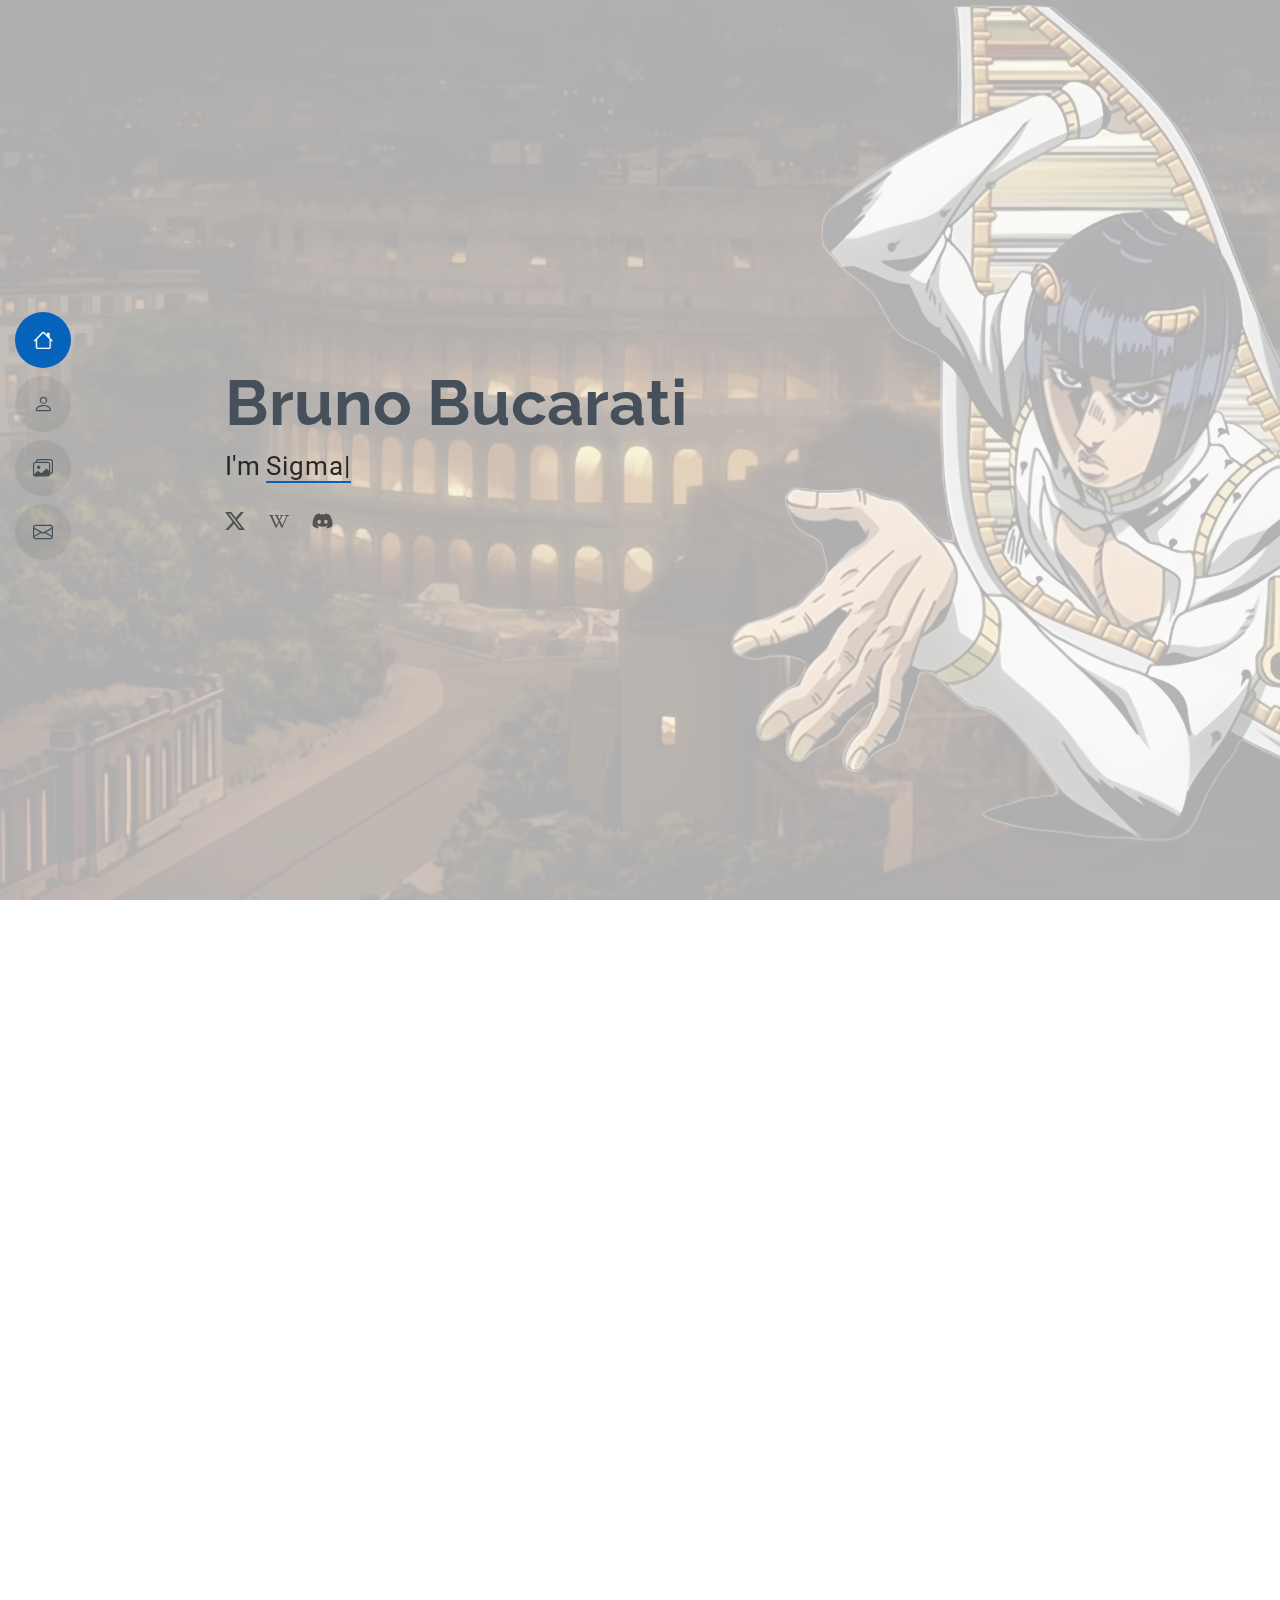
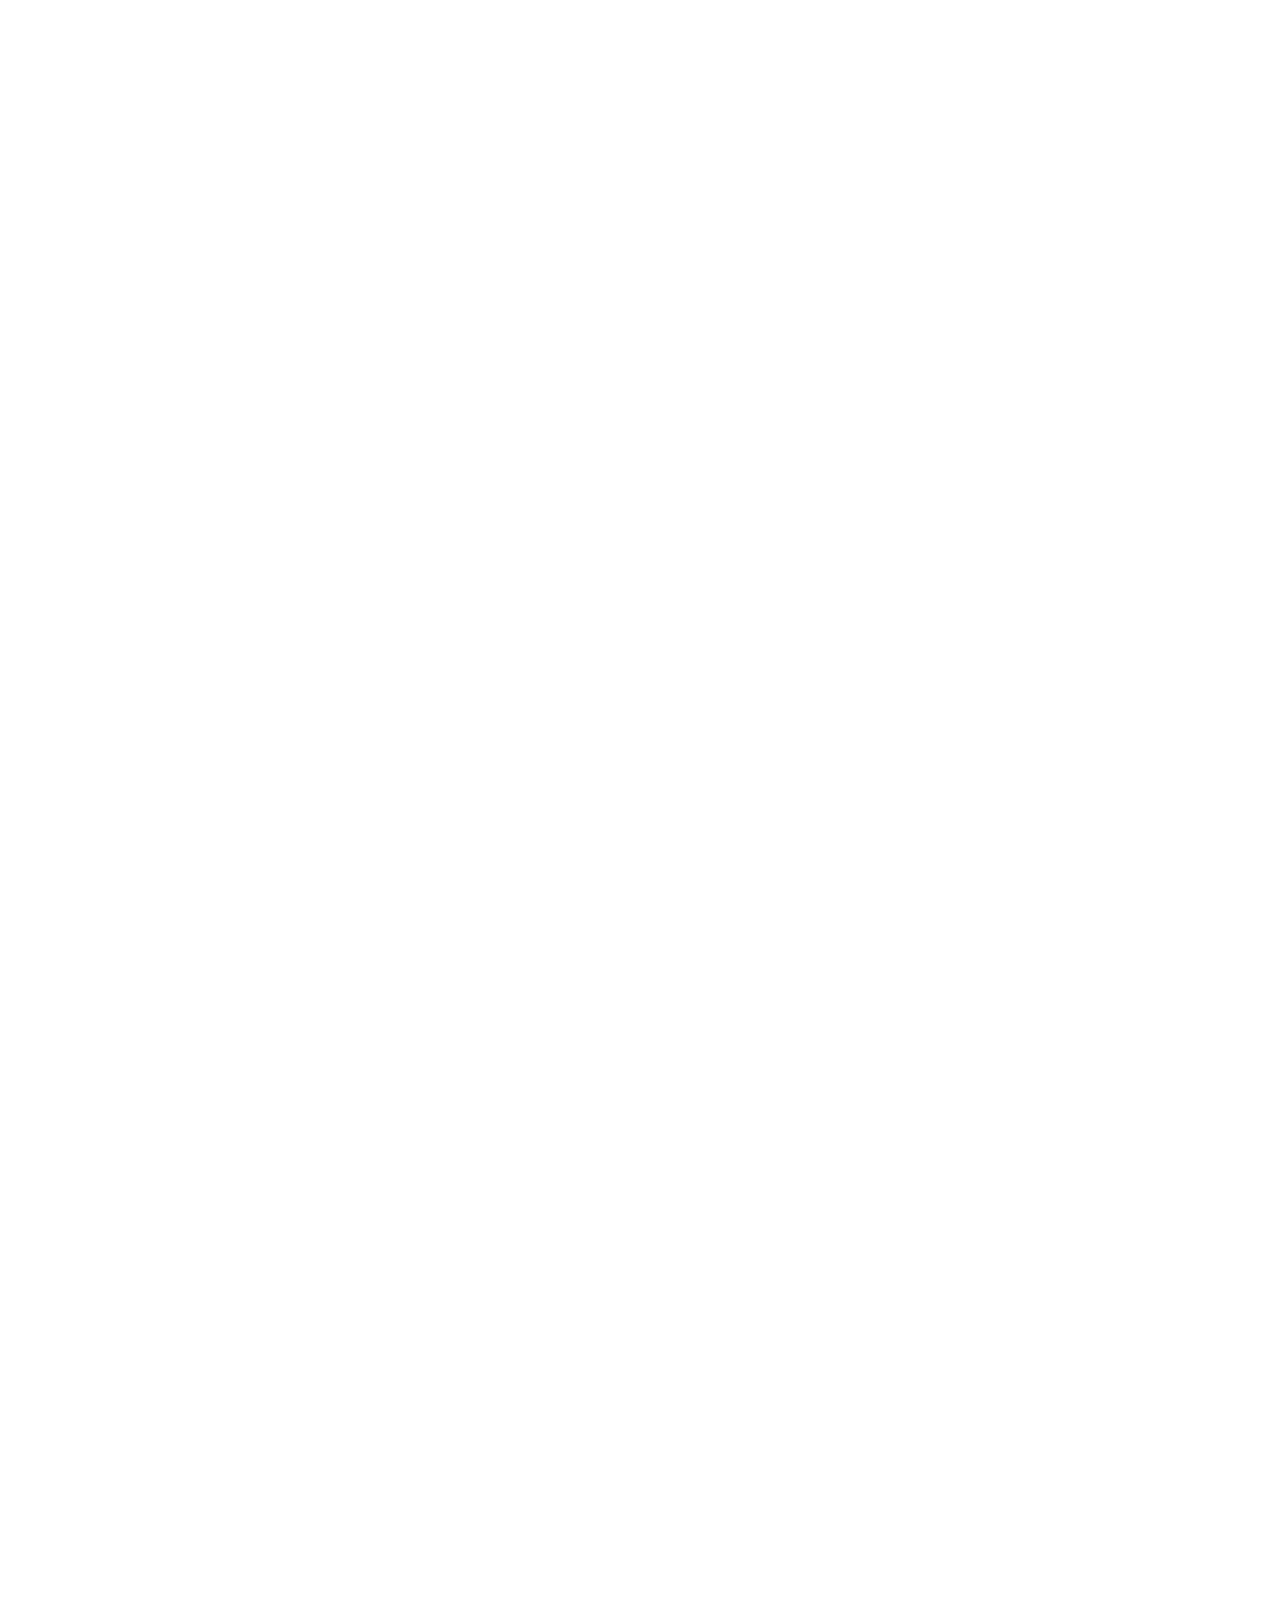
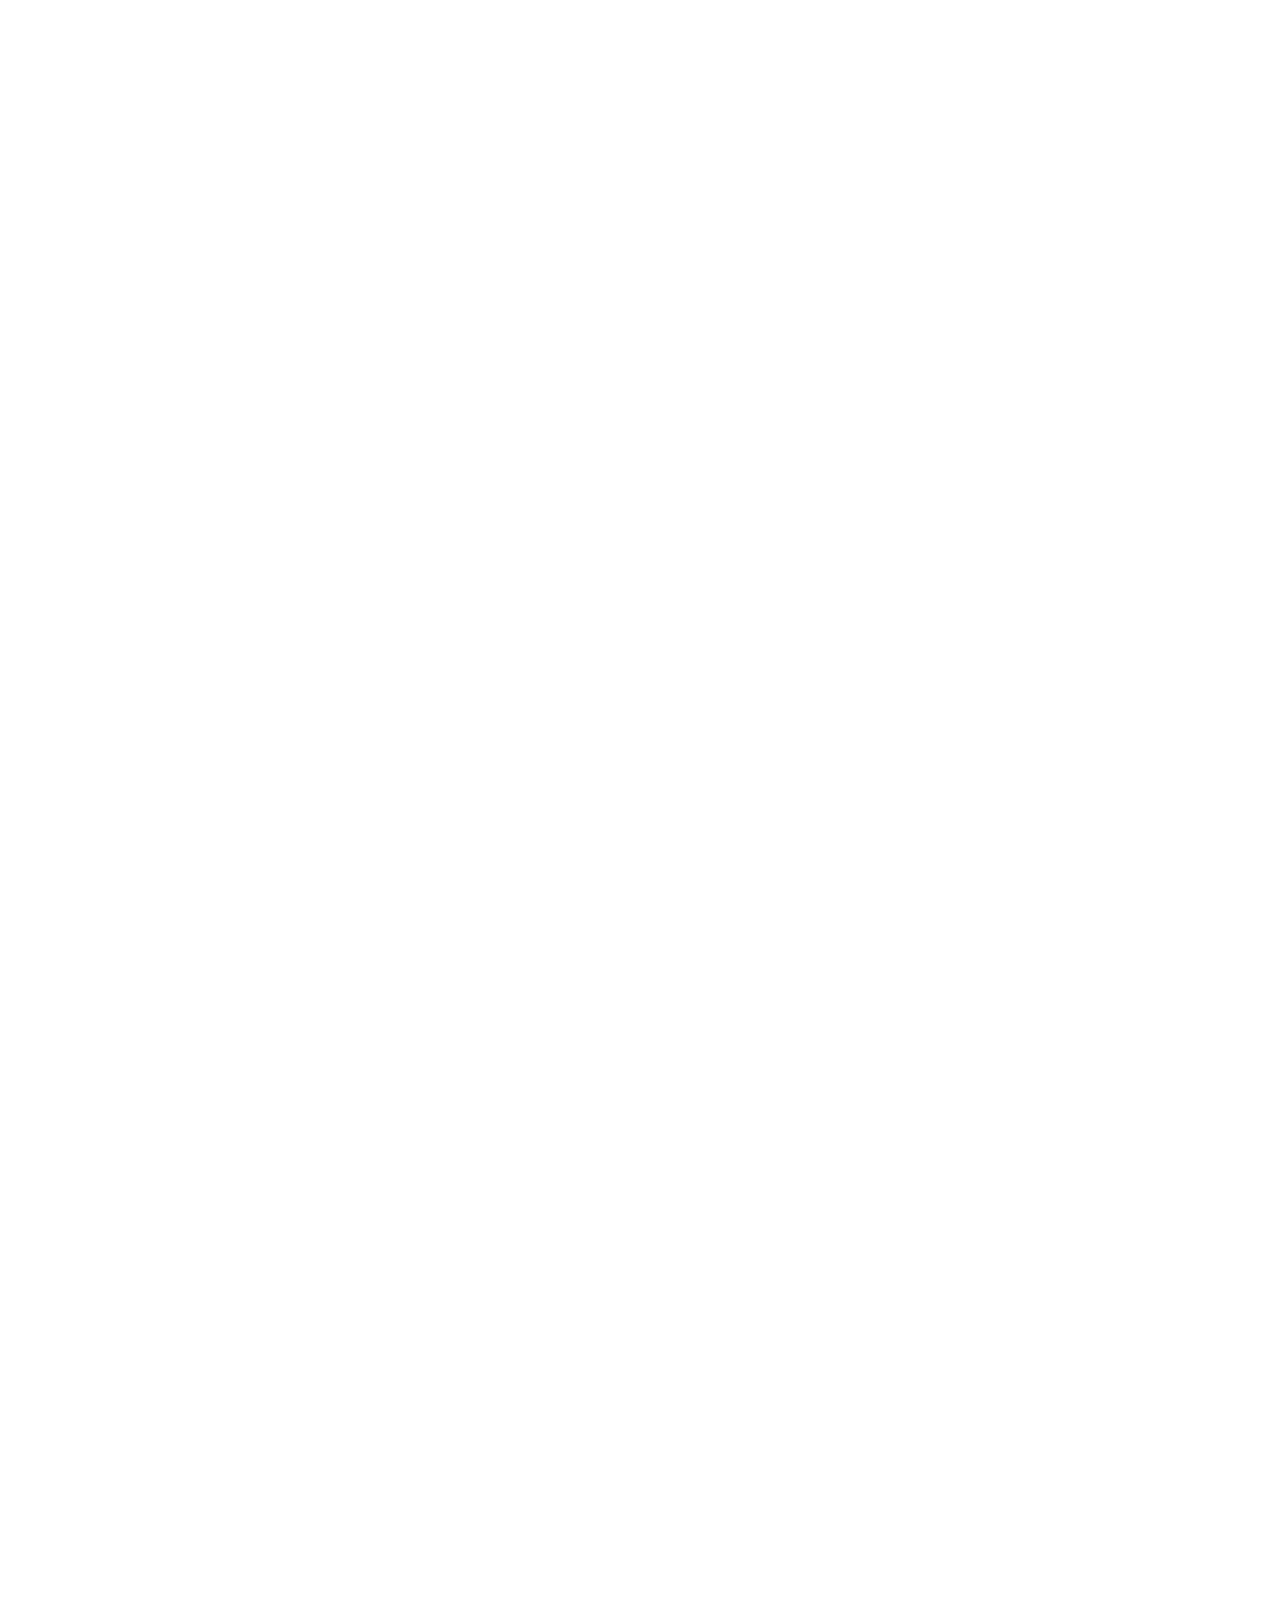
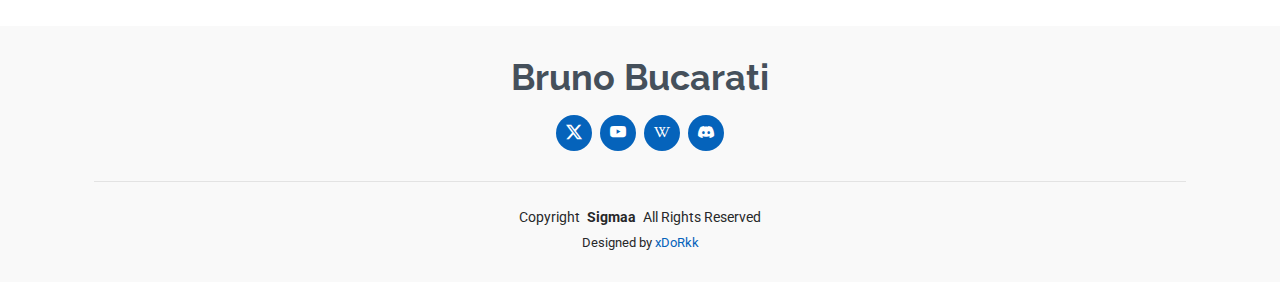
<file: index.html>
<!DOCTYPE html>
<html lang="en">

<head>
  <meta charset="utf-8">
  <meta content="width=device-width, initial-scale=1.0" name="viewport">
  <title>Index - MyResume Bootstrap Template</title>
  <meta content="" name="description">
  <meta content="" name="keywords">

  <!-- Favicons -->
  <link href="assets/img/favicon.png" rel="icon">
  <link href="assets/img/apple-touch-icon.png" rel="apple-touch-icon">

  <!-- Fonts -->
  <link href="https://fonts.googleapis.com" rel="preconnect">
  <link href="https://fonts.gstatic.com" rel="preconnect" crossorigin>
  <link href="https://fonts.googleapis.com/css2?family=Roboto:ital,wght@0,100;0,300;0,400;0,500;0,700;0,900;1,100;1,300;1,400;1,500;1,700;1,900&family=Poppins:ital,wght@0,100;0,200;0,300;0,400;0,500;0,600;0,700;0,800;0,900;1,100;1,200;1,300;1,400;1,500;1,600;1,700;1,800;1,900&family=Raleway:ital,wght@0,100;0,200;0,300;0,400;0,500;0,600;0,700;0,800;0,900;1,100;1,200;1,300;1,400;1,500;1,600;1,700;1,800;1,900&display=swap" rel="stylesheet">

  <!-- Vendor CSS Files -->
  <link href="assets/vendor/bootstrap/css/bootstrap.min.css" rel="stylesheet">
  <link href="assets/vendor/bootstrap-icons/bootstrap-icons.css" rel="stylesheet">
  <link href="assets/vendor/aos/aos.css" rel="stylesheet">
  <link href="assets/vendor/glightbox/css/glightbox.min.css" rel="stylesheet">
  <link href="assets/vendor/swiper/swiper-bundle.min.css" rel="stylesheet">

  <!-- Main CSS File -->
  <link href="assets/css/main.css" rel="stylesheet">

  <!-- =======================================================
  * Template Name: MyResume
  * Template URL: https://bootstrapmade.com/free-html-bootstrap-template-my-resume/
  * Updated: Jun 29 2024 with Bootstrap v5.3.3
  * Author: BootstrapMade.com
  * License: https://bootstrapmade.com/license/
  ======================================================== -->
</head>

<body class="index-page">

  <header id="header" class="header d-flex flex-column justify-content-center">

    <i class="header-toggle d-xl-none bi bi-list"></i>

    <nav id="navmenu" class="navmenu">
      <ul>
        <li><a href="#hero" class="active"><i class="bi bi-house navicon"></i><span>Home</span></a></li>
        <li><a href="#about"><i class="bi bi-person navicon"></i><span>About</span></a></li>
        <li><a href="#portfolio"><i class="bi bi-images navicon"></i><span>Portfolio</span></a></li>
        <li><a href="#contact"><i class="bi bi-envelope navicon"></i><span>Contact</span></a></li>
      </ul>
    </nav>

  </header>

  <main class="main">

    <!-- Hero Section -->
    <section id="hero" class="hero section light-background">

      <img src="assets/img/quality_restoration_20241013101352631.jpg" alt="">

      <div class="container" data-aos="zoom-out">
        <div class="row justify-content-center">
          <div class="col-lg-9">
            <h2>Bruno Bucarati</h2>
            <p>I'm <span class="typed" data-typed-items="Sigma, Cool, Stikyy Finggaaa!!!!">Sigma </span><span class="typed-cursor typed-cursor--blink" aria-hidden="true"></span></p>
            <div class="social-links">
              <a href="https://x.com/jojo_games"><i class="bi bi-twitter-x"></i></a>
              <a href="https://jojowiki.com/Bruno_Bucciarati"><i class="bi bi-wikipedia"></i></a>
              <a href="https://discord.gg/jjba"><i class="bi bi-discord"></i></a>
            </div>
          </div>
        </div>
      </div>

    </section><!-- /Hero Section -->

    <!-- About Section -->
    <section id="about" class="about section">

      <!-- Section Title -->
      <div class="container section-title" data-aos="fade-up">
        <h2>About Bruno Bucarati</h2>
        <p>Bruno Bucciarati (ブローノ・ブチャラティ, Burōno Bucharati) is a primary ally featured in the fifth part of the JoJo's Bizarre Adventure series, Vento Aureo.

          Bucciarati is a Mafioso and the leader of his own squad within the powerful Neapolitan gang, Passione. Sent out to find Leaky-Eye Luca's killer and debuting as Giorno Giovanna's opponent, Bucciarati becomes the first to lend meaningful support to Giorno in his ascension in Passione's ranks.
          
          Bucciarati is also a Stand user who wields the zipper-creating Sticky Fingers in battle.
          </p>
      </div><!-- End Section Title -->

      <div class="container" data-aos="fade-up" data-aos-delay="100">

        <div class="row gy-4 justify-content-center">
          <div class="col-lg-4">
            <img src="assets/img/400px-Bruno_Bucciarati_Infobox_Manga.png" class="img-fluid" alt="">
          </div>
          <div class="col-lg-8 content">
            <h2>Stand User &amp; Leader form Buciarati Gang.</h2>
            <p class="fst-italic py-3">
             More About Bruno Bucarati
            </p>
            <div class="row">
              <div class="col-lg-6">
                <ul>
                  <li><i class="bi bi-chevron-right"></i> <strong>Birthday:</strong> <span>September 27</span></li>
                  <li><i class="bi bi-chevron-right"></i> <strong>City:</strong> <span>Italian</span></li>
                  <li><i class="bi bi-chevron-right"></i> <strong>Height:</strong> <span>185 cm (6 ft 1 in) (Anime)</span></li>
                </ul>
              </div>
              <div class="col-lg-6">
                <ul>
                  <li><i class="bi bi-chevron-right"></i> <strong>Age:</strong> <span>20</span></li>
                  <li><i class="bi bi-chevron-right"></i> <strong>Zodiac Sign:</strong> <span>Libra</span></li>
                  <li><i class="bi bi-chevron-right"></i> <strong>Anime Debut:</strong> <span>GW(Gold Wind) Eps 1</span></li>
                </ul>
              </div>
            </div>
            <p class="py-3">
              Bucciarati is a man of above-average height with a slim build. He has black chin-length hair with straight-cut bangs covering his forehead. His hair is adorned with a braid going along the top of his head and a hair clip surmounted on each side of his bangs.

His attire is composed of an all-white two-piece suit with a print resembling a royal ermine fur finish. It has a large chest window flanked by two zippers, along with more zippers on the shoulders, collar and a few other places, which allude to Bucciarati's Stand, Sticky Fingers. Underneath the jacket is an intricate lace top, which is seemingly portrayed as a tattoo in the TV anime.

His appearance seems to have stayed consistent since childhood with no particular differences outside his height and clothing.
This content comes from JoJo's Bizarre Encyclopedia (https://jojowiki.com), and must be attributed to its authors if you are using it on another wiki or web page, as specified in the license.
            </p>
          </div>
        </div>

      </div>

    </section><!-- /About Section -->

    <!-- Stats Section -->
    <section id="stats" class="stats section">

      <div class="container" data-aos="fade-up" data-aos-delay="100">

        <div class="row gy-4">

          <div class="col-lg-3 col-md-6 d-flex flex-column align-items-center">
            <i class="bi bi-emoji-dizzy"></i>
            <div class="stats-item">
              <span data-purecounter-start="0" data-purecounter-end="4" data-purecounter-duration="1" class="purecounter"></span>
              <p>Kills</p>
            </div>
          </div><!-- End Stats Item -->

          <div class="col-lg-3 col-md-6 d-flex flex-column align-items-center">
            <i class="bi bi-journal-richtext"></i>
            <div class="stats-item">
              <span data-purecounter-start="0" data-purecounter-end="2" data-purecounter-duration="1" class="purecounter"></span>
              <p>Projects</p>
            </div>
          </div><!-- End Stats Item -->

          <div class="col-lg-3 col-md-6 d-flex flex-column align-items-center">
            <i class="bi bi-headset"></i>
            <div class="stats-item">
              <span data-purecounter-start="0" data-purecounter-end="1463" data-purecounter-duration="1" class="purecounter"></span>
              <p>Hours Of Support</p>
            </div>
          </div><!-- End Stats Item -->

          <div class="col-lg-3 col-md-6 d-flex flex-column align-items-center">
            <i class="bi bi-people"></i>
            <div class="stats-item">
              <span data-purecounter-start="0" data-purecounter-end="6" data-purecounter-duration="1" class="purecounter"></span>
              <p>Team</p>
            </div>
          </div><!-- End Stats Item -->

        </div>

      </div>

    </section><!-- /Stats Section -->

    <!-- Skills Section -->
    <section id="skills" class="skills section">

      <!-- Section Title -->
      <div class="container section-title" data-aos="fade-up">
        <h2>Skills</h2>
        <p>Skills form Bucarati Stand</p>
      </div><!-- End Section Title -->

      <div class="container" data-aos="fade-up" data-aos-delay="100">

        <div class="row skills-content skills-animation">

          <div class="col-lg-6">

            <div class="progress">
              <span class="skill"><span>Stand Barrage</span> <i class="val">10%</i></span>
              <div class="progress-bar-wrap">
                <div class="progress-bar" role="progressbar" aria-valuenow="10" aria-valuemin="0" aria-valuemax="100"></div>
              </div>
            </div><!-- End Skills Item -->

            <div class="progress">
              <span class="skill"><span>Stand Barrage Finisher</span> <i class="val">13%</i></span>
              <div class="progress-bar-wrap">
                <div class="progress-bar" role="progressbar" aria-valuenow="13" aria-valuemin="0" aria-valuemax="100"></div>
              </div>
            </div><!-- End Skills Item -->

            <div class="progress">
              <span class="skill"><span>Zipper Extension</span> <i class="val">30%</i></span>
              <div class="progress-bar-wrap">
                <div class="progress-bar" role="progressbar" aria-valuenow="30" aria-valuemin="0" aria-valuemax="100"></div>
              </div>
            </div><!-- End Skills Item -->

            <div class="progress">
              <span class="skill"><span>Zipper Pole</span> <i class="val">70%</i></span>
              <div class="progress-bar-wrap">
                <div class="progress-bar" role="progressbar" aria-valuenow="70" aria-valuemin="0" aria-valuemax="100"></div>
              </div>
            </div><!-- End Skills Item -->

            <div class="progress">
              <span class="skill"><span>Zipper Explosion</span> <i class="val">37%</i></span>
              <div class="progress-bar-wrap">
                <div class="progress-bar" role="progressbar" aria-valuenow="37" aria-valuemin="0" aria-valuemax="100"></div>
              </div>
            </div><!-- End Skills Item -->


          </div>

          <div class="col-lg-6">

            <div class="progress">
              <span class="skill"><span>Living Zippers</span> <i class="val">60%</i></span>
              <div class="progress-bar-wrap">
                <div class="progress-bar" role="progressbar" aria-valuenow="60" aria-valuemin="0" aria-valuemax="100"></div>
              </div>
            </div><!-- End Skills Item -->

            <div class="progress">
              <span class="skill"><span> Zipper Shred</span> <i class="val">66</i></span>
              <div class="progress-bar-wrap">
                <div class="progress-bar" role="progressbar" aria-valuenow="66" aria-valuemin="0" aria-valuemax="100"></div>
              </div>
            </div><!-- End Skills Item -->

            <div class="progress">
              <span class="skill"><span>Zipper Flank</span> <i class="val">34%</i></span>
              <div class="progress-bar-wrap">
                <div class="progress-bar" role="progressbar" aria-valuenow="34" aria-valuemin="0" aria-valuemax="100"></div>
              </div>
            </div><!-- End Skills Item -->

            <div class="progress">
              <span class="skill"><span>Zipper Slam</span> <i class="val">40%</i></span>
              <div class="progress-bar-wrap">
                <div class="progress-bar" role="progressbar" aria-valuenow="40" aria-valuemin="0" aria-valuemax="100"></div>
              </div>
            </div><!-- End Skills Item -->

            <div class="progress">
              <span class="skill"><span>Arrivederci Beatdown</span> <i class="val">77%</i></span>
              <div class="progress-bar-wrap">
                <div class="progress-bar" role="progressbar" aria-valuenow="77" aria-valuemin="0" aria-valuemax="100"></div>
              </div>
            </div><!-- End Skills Item -->

          </div>

        </div>

      </div>

    </section><!-- /Skills Section -->

    <!-- Portfolio Section -->
    <section id="portfolio" class="portfolio section">

      <!-- Section Title -->
      <div class="container section-title" data-aos="fade-up">
        <h2>Portfolio</h2>
        <p>a little more detail from bucarati</p>
      </div><!-- End Section Title -->

      <div class="container">

        <div class="isotope-layout" data-default-filter="*" data-layout="masonry" data-sort="original-order">

          <ul class="portfolio-filters isotope-filters" data-aos="fade-up" data-aos-delay="100">
            <li data-filter="*" class="filter-active">All</li>
            <li data-filter=".filter-app">Stands</li>
            <li data-filter=".filter-Friend">Friend</li>
          
          </ul><!-- End Portfolio Filters -->

          <div class="row gy-4 isotope-container" data-aos="fade-up" data-aos-delay="200">

            <div class="col-lg-4 col-md-6 portfolio-item isotope-item filter-app">
              <img src="assets/img/d061d46ac00ecb2ae15ef8c3120c35e9.jpg" class="img-fluid" alt="">
              <div class="portfolio-info">
                <h4>Stiky Finger</h4>
                <p>Bucciarati's Stand Sticky Fingers allows him to create zippers on any solid object or surface, including his own body parts, which he can zip open and close at his leisure. Sticky Fingers also demonstrates exceptional strength and defense in combat.
                  This content comes from JoJo's Bizarre Encyclopedia (https://jojowiki.com), and must be attributed to its authors if you are using it on another wiki or web page, as specified in the license.</p>
                <a href="assets/img/d061d46ac00ecb2ae15ef8c3120c35e9.jpg" title="Sticky Finger" data-gallery="portfolio-gallery-app" class="glightbox preview-link"><i class="bi bi-zoom-in"></i></a>
                <a href="portfolio-details.html" title="More Details" class="details-link"><i class="bi bi-link-45deg"></i></a>
              </div>
            </div><!-- End Portfolio Item -->

            <div class="col-lg-4 col-md-6 portfolio-item isotope-item filter-Friend">
              <img src="assets/img/abbachio.jpg" class="img-fluid" alt="">
              <div class="portfolio-info">
                <h4>Leone Abbachio</h4>
                <p>Leone Abbacchio (レオーネ・アバッキオ Reōne Abakkio) is a major ally featured in Golden Wind.
                  Abbacchio is an ex-cop and currently a member of Passione and by extension Bucciarati's team. He accompanies Bucciarati and Giorno Giovanna on their mission to protect Trish Una.
                  
                  Abbacchio is a Stand User but mainly uses his Moody Blues to support the group through its investigative ability.</p>
                <a href="assets/img/masonry-portfolio/masonry-portfolio-2.jpg" title="Leone Abbachio" data-gallery="portfolio-gallery-product" class="glightbox preview-link"><i class="bi bi-zoom-in"></i></a>
                <a href="portfolio-details.html" title="More Details" class="details-link"><i class="bi bi-link-45deg"></i></a>
              </div>
            </div><!-- End Portfolio Item -->

            <div class="col-lg-4 col-md-6 portfolio-item isotope-item filter-Friend">
              <img src="assets/img/54f7d62b6b5f7747a2d44579117bf683-removebg-preview.png" class="img-fluid" alt="">
              <div class="portfolio-info">
                <h4>Giorno Giovanna</h4>
                <p>Giorno Giovanna (ジョルノ・ジョバァーナ Joruno Jobāna) is the protagonist of Part 5 and the fifth JoJo of the JoJo's Bizarre Adventure series.
                  Giorno is the illegitimate son of DIO, conceived with Jonathan Joestar's stolen body. He is introduced as Haruno Shiobana (汐華 初流乃). He speaks of his intention to join the powerful gang Passione and his dream of becoming a "Gang-Star".
                  
                  Giorno is a natural-born Stand User wielding the life-giving Gold Experience in battle.
                  
                  </p>
                <a href="assets/img/masonry-portfolio/masonry-portfolio-3.jpg" title="Giorno Giovanna" data-gallery="portfolio-gallery-branding" class="glightbox preview-link"><i class="bi bi-zoom-in"></i></a>
                <a href="portfolio-details.html" title="More Details" class="details-link"><i class="bi bi-link-45deg"></i></a>
              </div>
            </div><!-- End Portfolio Item -->

            <div class="col-lg-4 col-md-6 portfolio-item isotope-item filter-Friend">
              <img src="assets/img/mista-removebg-preview.png" class="img-fluid" alt="">
              <div class="portfolio-info">
                <h4>Guido Mista</h4>
                <p>Guido Mista (グイード・ミスタ Guīdo Misuta) is a core ally featured in Vento Aureo and a minor character in the Light Novel Purple Haze Feedback.

                  Mista is a member of Passione and by extension Bucciarati's team, who follows Giorno and Bucciarati in their mission to bodyguard Trish Una. He is a gunslinger and Stand User who shoots down his opponents with the assistance of his Sex Pistols.S</p>
                <a href="assets/img/masonry-portfolio/masonry-portfolio-5.jpg" title="Guido Mista" data-gallery="portfolio-gallery-product" class="glightbox preview-link"><i class="bi bi-zoom-in"></i></a>
                <a href="portfolio-details.html" title="More Details" class="details-link"><i class="bi bi-link-45deg"></i></a>
              </div>
            </div><!-- End Portfolio Item -->

            <div class="col-lg-4 col-md-6 portfolio-item isotope-item filter-Friend">
              <img src="assets/img/naracia.jpg" class="img-fluid" alt="">
              <div class="portfolio-info">
                <h4>Naracia Girga</h4>
                <p>Narancia Ghirga (ナランチャ・ギルガ Narancha Giruga) is a major ally featured in Vento Aureo.

                  He is a member of Team Bucciarati and, by extension, Passione. Narancia follows Giorno and Bucciarati in their mission to protect Trish Una due to sharing a similar tragedy as her.
                  
                  He is also a Stand User and fights with a miniature fighter plane, Aerosmith. 
                  
                  </p>
                <a href="assets/img/masonry-portfolio/masonry-portfolio-6.jpg" title="Naracia Girga" data-gallery="portfolio-gallery-branding" class="glightbox preview-link"><i class="bi bi-zoom-in"></i></a>
                <a href="portfolio-details.html" title="More Details" class="details-link"><i class="bi bi-link-45deg"></i></a>
              </div>
            </div><!-- End Portfolio Item -->


            <div class="col-lg-4 col-md-6 portfolio-item isotope-item filter-Friend">
              <img src="assets/img/fugo.jpg" class="img-fluid" alt="">
              <div class="portfolio-info">
                <h4>Pannacota Fugo</h4>
                <p>Pannacotta Fugo (パンナコッタ・フーゴ Pannakotta Fūgo) is a side character and former ally featured in Vento Aureo, and the main protagonist in the Light Novel, Purple Haze Feedback.

                  A young and quick-tempered strategist, Fugo is a member of Bucciarati's team and, by extension, Passione. He follows Giorno and Bucciarati in their mission to protect Trish Una.
                  
                  In addition to being one of the more calculated members on the team, he possesses the insanely deadly Stand, Purple Haze.</p>
                <a href="assets/img/masonry-portfolio/masonry-portfolio-8.jpg" title="Fannacota Fugo" data-gallery="portfolio-gallery-product" class="glightbox preview-link"><i class="bi bi-zoom-in"></i></a>
                <a href="portfolio-details.html" title="More Details" class="details-link"><i class="bi bi-link-45deg"></i></a>
              </div>
            </div><!-- End Portfolio Item -->

            <div class="col-lg-4 col-md-6 portfolio-item isotope-item filter-Friend">
              <img src="assets/img/trish.jpg" class="img-fluid" alt="">
              <div class="portfolio-info">
                <h4>Trish Una</h4>
                <p>Trish Una (トリッシュ・ウナ Torisshu Una) is a major ally featured in Vento Aureo.

                  Trish is the estranged daughter of Passione's Boss and Donatella Una. Being a target for the Boss' numerous enemies, she is bodyguarded by Bruno Bucciarati's gang.
                  
                  She eventually awakens her own Stand, Spice Girl, and grows into a valuable ally for the team.</p>
                <a href="assets/img/masonry-portfolio/masonry-portfolio-9.jpg" title="Trish Una" data-gallery="portfolio-gallery-branding" class="glightbox preview-link"><i class="bi bi-zoom-in"></i></a>
                <a href="portfolio-details.html" title="More Details" class="details-link"><i class="bi bi-link-45deg"></i></a>
              </div>
            </div><!-- End Portfolio Item -->

          </div><!-- End Portfolio Container -->

        </div>

      </div>

    </section><!-- /Portfolio Section -->

    <!-- Contact Section -->
    <section id="contact" class="contact section">

      <!-- Section Title -->
      <div class="container section-title" data-aos="fade-up">
        <h2>Contact</h2>
        <p>to send feedback and suggestions</p>
      </div><!-- End Section Title -->

      <div class="container" data-aos="fade" data-aos-delay="100">

        <div class="row gy-4">

          <div class="col-lg-4">
            <div class="info-item d-flex" data-aos="fade-up" data-aos-delay="200">
              <i class="bi bi-geo-alt flex-shrink-0"></i>
              <div>
                <h3>Address</h3>
                <p>Italian</p>
              </div>
            </div><!-- End Info Item -->


            <div class="info-item d-flex" data-aos="fade-up" data-aos-delay="400">
              <i class="bi bi-envelope flex-shrink-0"></i>
              <div>
                <h3>Email Us</h3>
                <p>orkcptl@gmail.com</p>
              </div>
            </div><!-- End Info Item -->

          </div>

          <div class="col-lg-8">
            <form action="https://formspree.io/f/mvgooqdv" method="post" class= "data-aosfade-up" data-aos-delay="200">
              <div class="row gy-4">

                <div class="col-md-6">
                  <input type="text" name="name" class="form-control" placeholder="Your Name" required="">
                </div>

              

                <div class="col-md-12">
                  <input type="text" class="form-control" name="subject" placeholder="Subject" required="">
                </div>

                <div class="col-md-12">
                  <textarea class="form-control" name="message" rows="6" placeholder="Message" required=""></textarea>
                </div>

                <div class="col-md-12 text-center">

                  <button type="submit" class="pesan1">Send Message</button>
                </div>

              </div>
            </form>
          </div><!-- End Contact Form -->

        </div>

      </div>

    </section><!-- /Contact Section -->

  </main>

  <footer id="footer" class="footer position-relative light-background">
    <div class="container">
      <h3 class="sitename">Bruno Bucarati</h3>
      <div class="social-links d-flex justify-content-center">
        <a href="https://x.com/jojo_games"><i class="bi bi-twitter-x"></i></a>
        <a href="https://youtube.com/@museindonesia?si=MEUvab_qIAyMZEI8"><i class="bi bi-youtube"></i></a>
        <a href="https://jojowiki.com/Bruno_Bucciarati"><i class="bi bi-wikipedia"></i></a>
        <a href="https://discord.gg/jjba"><i class="bi bi-discord"></i></a>
      </div>
      <div class="container">
        <div class="copyright">
          <span>Copyright</span> <strong class="px-1 sitename">Sigmaa</strong> <span>All Rights Reserved</span>
        </div>
        <div class="credits">
          <!-- All the links in the footer should remain intact. -->
          <!-- You can delete the links only if you've purchased the pro version. -->
          <!-- Licensing information: https://bootstrapmade.com/license/ -->
          <!-- Purchase the pro version with working PHP/AJAX contact form: [buy-url] -->
          Designed by <a href="https://bootstrapmade.com/">xDoRkk</a>
        </div>
      </div>
    </div>
  </footer>

  <!-- Scroll Top -->
  <a href="#" id="scroll-top" class="scroll-top d-flex align-items-center justify-content-center"><i class="bi bi-arrow-up-short"></i></a>

  <!-- Preloader -->
  <div id="preloader"></div>

  <!-- Vendor JS Files -->
  <script src="assets/vendor/bootstrap/js/bootstrap.bundle.min.js"></script>
  <script src="assets/vendor/php-email-form/validate.js"></script>
  <script src="assets/vendor/aos/aos.js"></script>
  <script src="assets/vendor/typed.js/typed.umd.js"></script>
  <script src="assets/vendor/purecounter/purecounter_vanilla.js"></script>
  <script src="assets/vendor/waypoints/noframework.waypoints.js"></script>
  <script src="assets/vendor/glightbox/js/glightbox.min.js"></script>
  <script src="assets/vendor/imagesloaded/imagesloaded.pkgd.min.js"></script>
  <script src="assets/vendor/isotope-layout/isotope.pkgd.min.js"></script>
  <script src="assets/vendor/swiper/swiper-bundle.min.js"></script>

  <!-- Main JS File -->
  <script src="assets/js/main.js"></script>

</body>

</html>
</file>
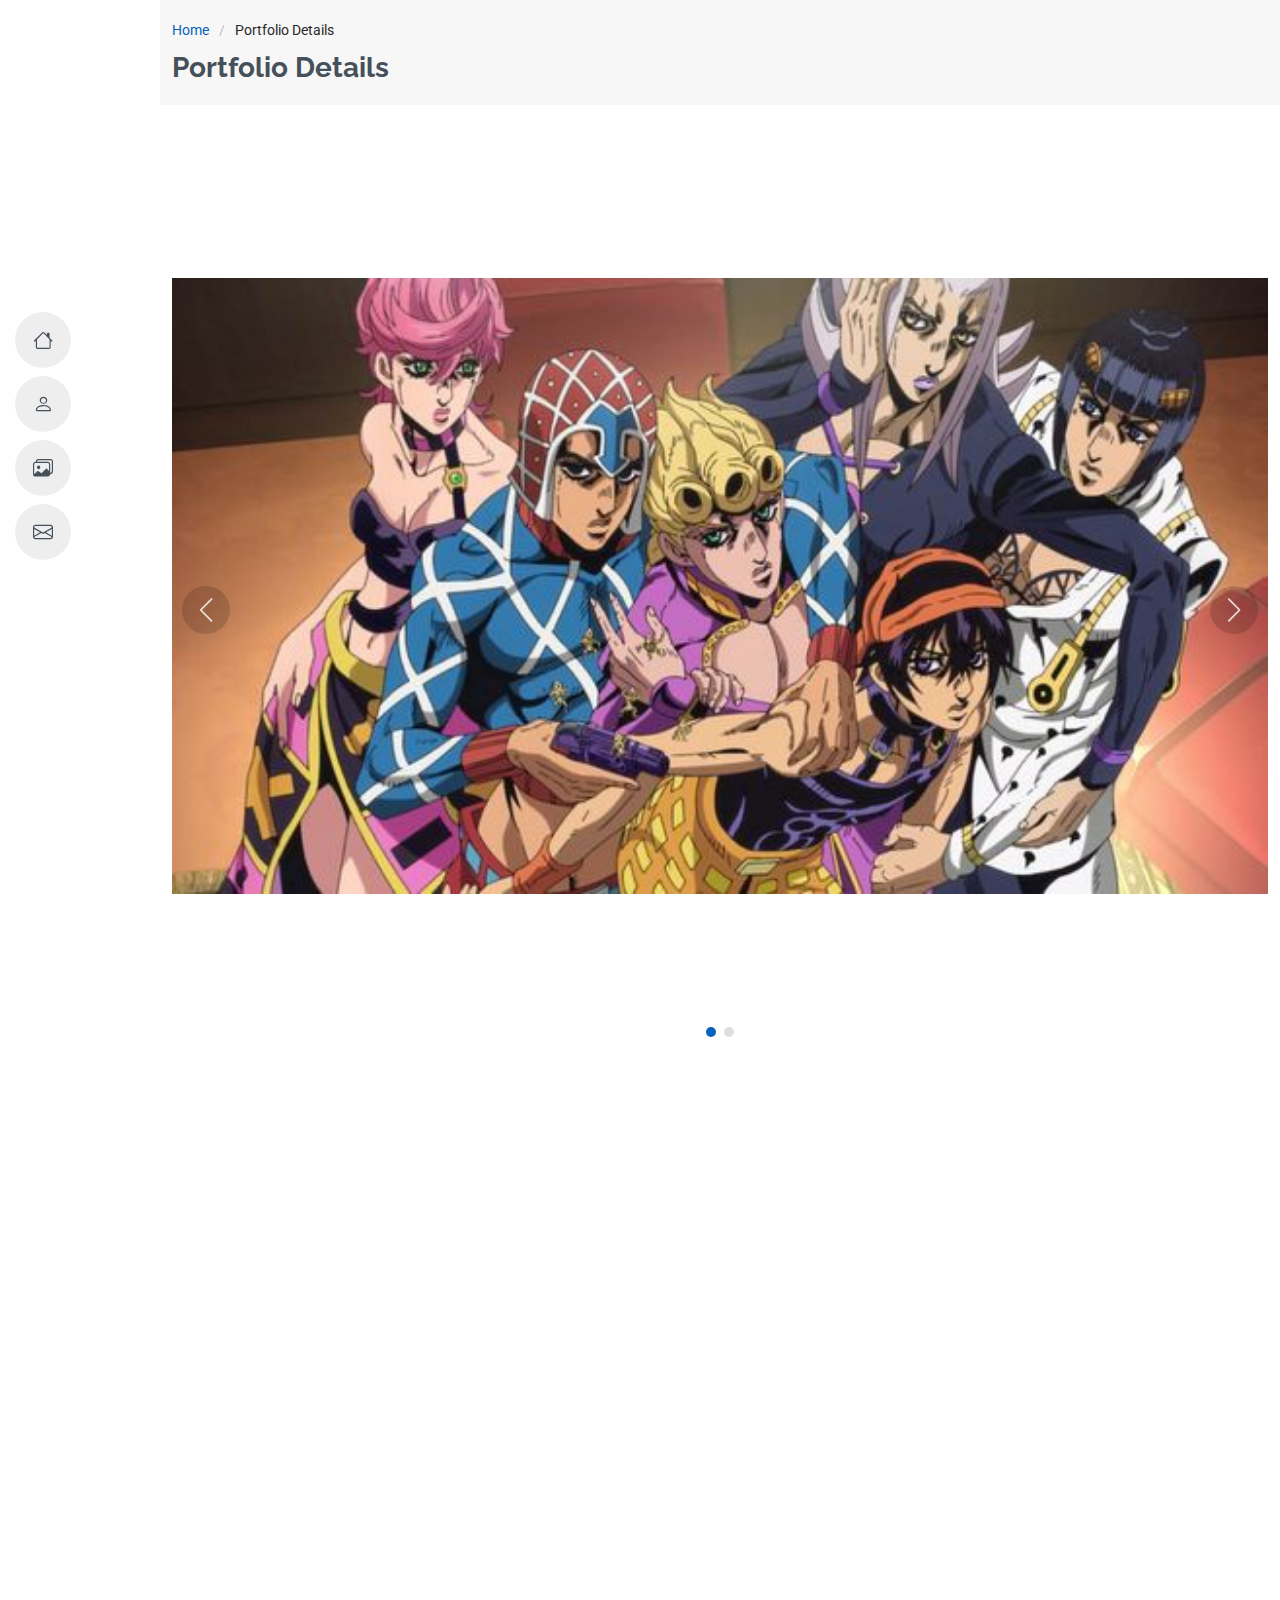
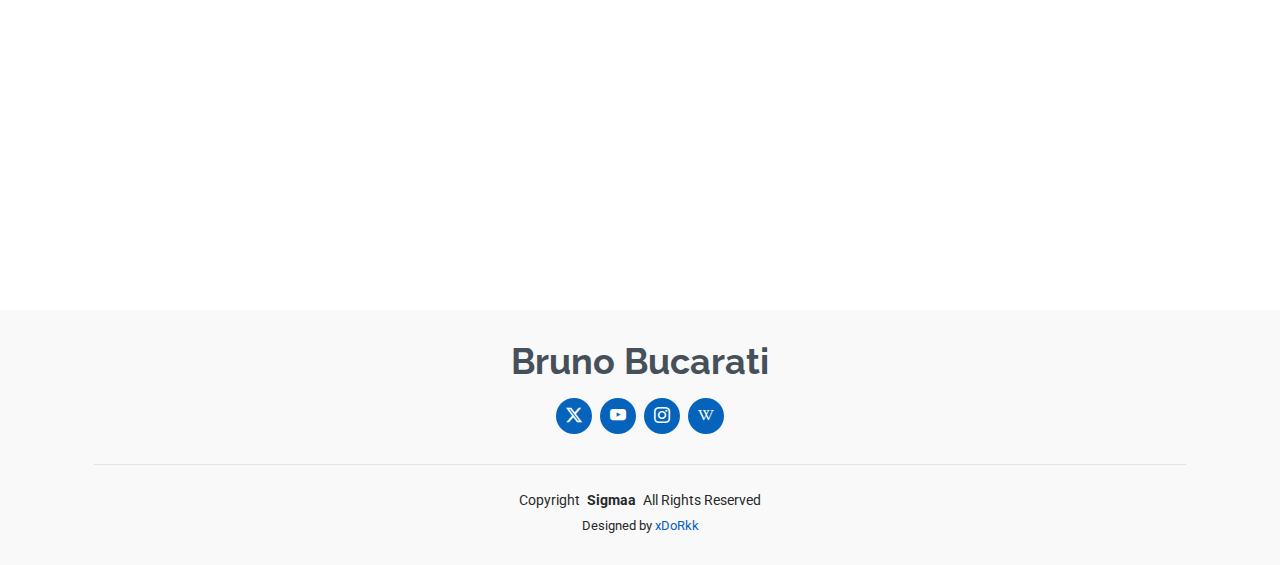
<file: portfolio-details.html>
<!DOCTYPE html>
<html lang="en">

<head>
  <meta charset="utf-8">
  <meta content="width=device-width, initial-scale=1.0" name="viewport">
  <title>Portfolio Details - MyResume Bootstrap Template</title>
  <meta content="" name="description">
  <meta content="" name="keywords">

  <!-- Favicons -->
  <link href="assets/img/favicon.png" rel="icon">
  <link href="assets/img/apple-touch-icon.png" rel="apple-touch-icon">

  <!-- Fonts -->
  <link href="https://fonts.googleapis.com" rel="preconnect">
  <link href="https://fonts.gstatic.com" rel="preconnect" crossorigin>
  <link href="https://fonts.googleapis.com/css2?family=Roboto:ital,wght@0,100;0,300;0,400;0,500;0,700;0,900;1,100;1,300;1,400;1,500;1,700;1,900&family=Poppins:ital,wght@0,100;0,200;0,300;0,400;0,500;0,600;0,700;0,800;0,900;1,100;1,200;1,300;1,400;1,500;1,600;1,700;1,800;1,900&family=Raleway:ital,wght@0,100;0,200;0,300;0,400;0,500;0,600;0,700;0,800;0,900;1,100;1,200;1,300;1,400;1,500;1,600;1,700;1,800;1,900&display=swap" rel="stylesheet">

  <!-- Vendor CSS Files -->
  <link href="assets/vendor/bootstrap/css/bootstrap.min.css" rel="stylesheet">
  <link href="assets/vendor/bootstrap-icons/bootstrap-icons.css" rel="stylesheet">
  <link href="assets/vendor/aos/aos.css" rel="stylesheet">
  <link href="assets/vendor/glightbox/css/glightbox.min.css" rel="stylesheet">
  <link href="assets/vendor/swiper/swiper-bundle.min.css" rel="stylesheet">

  <!-- Main CSS File -->
  <link href="assets/css/main.css" rel="stylesheet">

  <!-- =======================================================
  * Template Name: MyResume
  * Template URL: https://bootstrapmade.com/free-html-bootstrap-template-my-resume/
  * Updated: Jun 29 2024 with Bootstrap v5.3.3
  * Author: BootstrapMade.com
  * License: https://bootstrapmade.com/license/
  ======================================================== -->
</head>

<body class="portfolio-details-page">

  <header id="header" class="header d-flex flex-column justify-content-center">

    <i class="header-toggle d-xl-none bi bi-list"></i>

    <nav id="navmenu" class="navmenu">
      <ul>
        <li><a href="#hero"><i class="bi bi-house navicon"></i><span>Home</span></a></li>
        <li><a href="#about"><i class="bi bi-person navicon"></i><span>About</span></a></li>
        <li><a href="#portfolio"><i class="bi bi-images navicon"></i><span>Portfolio</span></a></li>
        <li><a href="#contact"><i class="bi bi-envelope navicon"></i><span>Contact</span></a></li>
      </ul>
    </nav>

  </header>

  <main class="main">

    <!-- Page Title -->
    <div class="page-title" data-aos="fade">
      <div class="container">
        <nav class="breadcrumbs">
          <ol>
            <li><a href="index.html">Home</a></li>
            <li class="current">Portfolio Details</li>
          </ol>
        </nav>
        <h1>Portfolio Details</h1>
      </div>
    </div><!-- End Page Title -->

    <!-- Portfolio Details Section -->
    <section id="portfolio-details" class="portfolio-details section">

      <div class="container" data-aos="fade-up">

        <div class="portfolio-details-slider swiper init-swiper">
          <script type="application/json" class="swiper-config">
            {
              "loop": true,
              "speed": 600,
              "autoplay": {
                "delay": 5000
              },
              "slidesPerView": "auto",
              "navigation": {
                "nextEl": ".swiper-button-next",
                "prevEl": ".swiper-button-prev"
              },
              "pagination": {
                "el": ".swiper-pagination",
                "type": "bullets",
                "clickable": true
              }
            }
          </script>
          <div class="swiper-wrapper align-items-center">

            <div class="swiper-slide">
              <img src="assets/img/portfolio/buci team.jpg" alt="">
            </div>

            <div class="swiper-slide">
              <img src="assets/img/portfolio/team2.jpg" alt="">
            </div>

          </div>
          <div class="swiper-button-prev"></div>
          <div class="swiper-button-next"></div>
          <div class="swiper-pagination"></div>
        </div>

        <div class="row justify-content-between gy-4 mt-4">

          <div class="col-lg-8" data-aos="fade-up">
            <div class="portfolio-description">
              <h2>JJBA Detail</h2>
              <p>
                JoJo no Kimyō na Bōken (Jepang: ジョジョの奇妙な冒険), yang diterbitkan di Indonesia dengan judul JoJo's Bizarre Adventure, adalah sebuah seri manga Jepang yang ditulis dan diilustrasikan oleh Hirohiko Araki. Manga ini pada awalnya dimuat di majalah Weekly Shōnen Jump sejak tahun 1987 hingga 2004 sebelum dipindahkan ke majalah seinen bulanan Ultra Jump pada tahun 2005. Plot cerita yang sekarang berlangsung, JoJolands, telah dimulai dari Februari 2023. JoJo no Kimyō na Bōken saat ini merupakan seri manga terbesar kedua milik Shueisha dan bab-bab tunggalnya telah dibundel menjadi 123 volume tankōbon, dan masih akan terus berlanjut.
              </p>
              <p>
               
              </p>

              <div class="testimonial-item">
                <p>
                  <i class="bi bi-quote quote-icon-left"></i>
                  <span>Hirohiko adalah penulis dari manga JJBA yang lahir pada 1960-06-07 di Sendai, Miyagi, Japan
                  <i class="bi bi-quote quote-icon-right"></i>
                </p>
                <div>
                  <img src="assets/img/testimonials/hirohiko.jpg" class="testimonial-img" alt="">
                  <h3>Hirohiko Araki</h3>
                  <h4>Penulis</h4>
                </div>
              </div>

              <p>
              Manga yang di tulis oleh Hirohiko Araki 
              </p>

              <p>
                Ultra Jump Establishes New Manga Award with JoJo Creator as Judge (Jan 22, 2024)
                NisiOisin, Posuka Demizu Collaborate Again for New Marōshinshi B.T. 1-Shot Spinoff Manga (Dec 19, 2023)
                Ultra Jump Gets 1st Reprint in 11 Years Due to New The JoJoLands Manga (Feb 27, 2023)
                JoJo's Bizarre Adventure Manga Part 9 'The JOJOLands' Debuts on February 17 (Dec 18, 2022)
                NisiOisin, Posuka Demizu Collaborate for 1-Shot Sequel for Hirohiko Araki's Mashōnen B.T. Manga (Sep 17, 2021)
                JoJo's Bizarre Adventure Series Teases JOJOLANDS Title, Announces 1st Spinoff Manga (Aug 18, 2021)
                JoJo's Bizarre Adventure Manga Spinoff Thus Spoke Rohan Kishibe Gets Live-Action Mini-Series (Oct 14, 2020)
                Thus Spoke Kishibe Rohan Manga Gets 2nd Anime DVD (Feb 18, 2018)
                Thus Spoke Kishibe Rohan Manga's OAD Reveals Visual, Cast (Jun 19, 2017)
                Viz Media to Publish Jojo's Bizarre Adventure Part 4 Manga, Araki's 'How to Draw Manga' Book (Jul 4, 2016)
              </p>

            </div>
          </div>

          <div class="col-lg-3" data-aos="fade-up" data-aos-delay="100">
            <div class="portfolio-info">
              <h3>Project information</h3>
              <ul>
                <li><strong>Project date</strong> 13,October,2024</li>
                <li><a href="https://www.animenewsnetwork.com/encyclopedia/people.php?id=1690" class="btn-visit align-self-start">Visit Website</a></li>
              </ul>
            </div>
          </div>

        </div>

      </div>

    </section><!-- /Portfolio Details Section -->

  </main>

  <footer id="footer" class="footer position-relative light-background">
    <div class="container">
      <h3 class="sitename">Bruno Bucarati</h3>
      <div class="social-links d-flex justify-content-center">
        <a href=""><i class="bi bi-twitter-x"></i></a>
        <a href=""><i class="bi bi-youtube"></i></a>
        <a href=""><i class="bi bi-instagram"></i></a>
        <a href=""><i class="bi bi-wikipedia"></i></a>
      </div>
      <div class="container">
        <div class="copyright">
          <span>Copyright</span> <strong class="px-1 sitename">Sigmaa</strong> <span>All Rights Reserved</span>
        </div>
        <div class="credits">
          <!-- All the links in the footer should remain intact. -->
          <!-- You can delete the links only if you've purchased the pro version. -->
          <!-- Licensing information: https://bootstrapmade.com/license/ -->
          <!-- Purchase the pro version with working PHP/AJAX contact form: [buy-url] -->
          Designed by <a href="https://bootstrapmade.com/">xDoRkk</a>
        </div>
      </div>
    </div>
  </footer>

  <!-- Scroll Top -->
  <a href="#" id="scroll-top" class="scroll-top d-flex align-items-center justify-content-center"><i class="bi bi-arrow-up-short"></i></a>

  <!-- Preloader -->
  <div id="preloader"></div>

  <!-- Vendor JS Files -->
  <script src="assets/vendor/bootstrap/js/bootstrap.bundle.min.js"></script>
  <script src="assets/vendor/php-email-form/validate.js"></script>
  <script src="assets/vendor/aos/aos.js"></script>
  <script src="assets/vendor/typed.js/typed.umd.js"></script>
  <script src="assets/vendor/purecounter/purecounter_vanilla.js"></script>
  <script src="assets/vendor/waypoints/noframework.waypoints.js"></script>
  <script src="assets/vendor/glightbox/js/glightbox.min.js"></script>
  <script src="assets/vendor/imagesloaded/imagesloaded.pkgd.min.js"></script>
  <script src="assets/vendor/isotope-layout/isotope.pkgd.min.js"></script>
  <script src="assets/vendor/swiper/swiper-bundle.min.js"></script>

  <!-- Main JS File -->
  <script src="assets/js/main.js"></script>

</body>

</html>
</file>
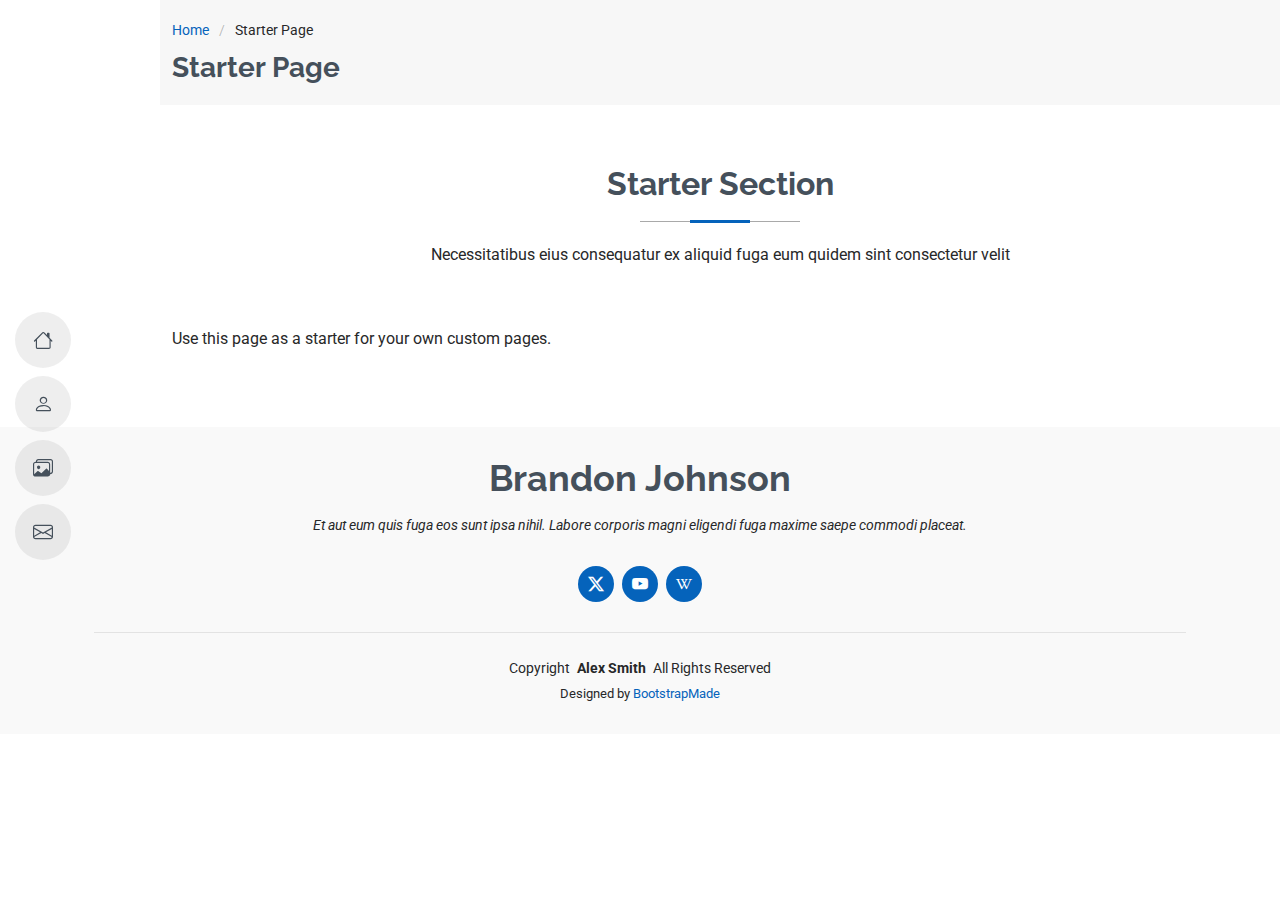
<file: starter-page.html>
<!DOCTYPE html>
<html lang="en">

<head>
  <meta charset="utf-8">
  <meta content="width=device-width, initial-scale=1.0" name="viewport">
  <title>Starter Page - MyResume Bootstrap Template</title>
  <meta content="" name="description">
  <meta content="" name="keywords">

  <!-- Favicons -->
  <link href="assets/img/favicon.png" rel="icon">
  <link href="assets/img/apple-touch-icon.png" rel="apple-touch-icon">

  <!-- Fonts -->
  <link href="https://fonts.googleapis.com" rel="preconnect">
  <link href="https://fonts.gstatic.com" rel="preconnect" crossorigin>
  <link href="https://fonts.googleapis.com/css2?family=Roboto:ital,wght@0,100;0,300;0,400;0,500;0,700;0,900;1,100;1,300;1,400;1,500;1,700;1,900&family=Poppins:ital,wght@0,100;0,200;0,300;0,400;0,500;0,600;0,700;0,800;0,900;1,100;1,200;1,300;1,400;1,500;1,600;1,700;1,800;1,900&family=Raleway:ital,wght@0,100;0,200;0,300;0,400;0,500;0,600;0,700;0,800;0,900;1,100;1,200;1,300;1,400;1,500;1,600;1,700;1,800;1,900&display=swap" rel="stylesheet">

  <!-- Vendor CSS Files -->
  <link href="assets/vendor/bootstrap/css/bootstrap.min.css" rel="stylesheet">
  <link href="assets/vendor/bootstrap-icons/bootstrap-icons.css" rel="stylesheet">
  <link href="assets/vendor/aos/aos.css" rel="stylesheet">
  <link href="assets/vendor/glightbox/css/glightbox.min.css" rel="stylesheet">
  <link href="assets/vendor/swiper/swiper-bundle.min.css" rel="stylesheet">

  <!-- Main CSS File -->
  <link href="assets/css/main.css" rel="stylesheet">

  <!-- =======================================================
  * Template Name: MyResume
  * Template URL: https://bootstrapmade.com/free-html-bootstrap-template-my-resume/
  * Updated: Jun 29 2024 with Bootstrap v5.3.3
  * Author: BootstrapMade.com
  * License: https://bootstrapmade.com/license/
  ======================================================== -->
</head>

<body class="starter-page-page">

  <header id="header" class="header d-flex flex-column justify-content-center">

    <i class="header-toggle d-xl-none bi bi-list"></i>

    <nav id="navmenu" class="navmenu">
      <ul>
        <li><a href="#hero"><i class="bi bi-house navicon"></i><span>Home</span></a></li>
        <li><a href="#about"><i class="bi bi-person navicon"></i><span>About</span></a></li>
        <li><a href="#portfolio"><i class="bi bi-images navicon"></i><span>Portfolio</span></a></li>
        <li><a href="#contact"><i class="bi bi-envelope navicon"></i><span>Contact</span></a></li>
      </ul>
    </nav>

  </header>

  <main class="main">

    <!-- Page Title -->
    <div class="page-title" data-aos="fade">
      <div class="container">
        <nav class="breadcrumbs">
          <ol>
            <li><a href="index.html">Home</a></li>
            <li class="current">Starter Page</li>
          </ol>
        </nav>
        <h1>Starter Page</h1>
      </div>
    </div><!-- End Page Title -->

    <!-- Starter Section Section -->
    <section id="starter-section" class="starter-section section">

      <!-- Section Title -->
      <div class="container section-title" data-aos="fade-up">
        <h2>Starter Section</h2>
        <p>Necessitatibus eius consequatur ex aliquid fuga eum quidem sint consectetur velit</p>
      </div><!-- End Section Title -->

      <div class="container" data-aos="fade-up">
        <p>Use this page as a starter for your own custom pages.</p>
      </div>

    </section><!-- /Starter Section Section -->

  </main>

  <footer id="footer" class="footer position-relative light-background">
    <div class="container">
      <h3 class="sitename">Brandon Johnson</h3>
      <p>Et aut eum quis fuga eos sunt ipsa nihil. Labore corporis magni eligendi fuga maxime saepe commodi placeat.</p>
      <div class="social-links d-flex justify-content-center">
        <a href=""><i class="bi bi-twitter-x"></i></a>
        <a href=""><i class="bi bi-youtube"></i></a>
        <a href=""><i class="bi bi-wikipedia"></i></a>
      </div>
      <div class="container">
        <div class="copyright">
          <span>Copyright</span> <strong class="px-1 sitename">Alex Smith</strong> <span>All Rights Reserved</span>
        </div>
        <div class="credits">
          <!-- All the links in the footer should remain intact. -->
          <!-- You can delete the links only if you've purchased the pro version. -->
          <!-- Licensing information: https://bootstrapmade.com/license/ -->
          <!-- Purchase the pro version with working PHP/AJAX contact form: [buy-url] -->
          Designed by <a href="https://bootstrapmade.com/">BootstrapMade</a>
        </div>
      </div>
    </div>
  </footer>

  <!-- Scroll Top -->
  <a href="#" id="scroll-top" class="scroll-top d-flex align-items-center justify-content-center"><i class="bi bi-arrow-up-short"></i></a>

  <!-- Preloader -->
  <div id="preloader"></div>

  <!-- Vendor JS Files -->
  <script src="assets/vendor/bootstrap/js/bootstrap.bundle.min.js"></script>
  <script src="assets/vendor/php-email-form/validate.js"></script>
  <script src="assets/vendor/aos/aos.js"></script>
  <script src="assets/vendor/typed.js/typed.umd.js"></script>
  <script src="assets/vendor/purecounter/purecounter_vanilla.js"></script>
  <script src="assets/vendor/waypoints/noframework.waypoints.js"></script>
  <script src="assets/vendor/glightbox/js/glightbox.min.js"></script>
  <script src="assets/vendor/imagesloaded/imagesloaded.pkgd.min.js"></script>
  <script src="assets/vendor/isotope-layout/isotope.pkgd.min.js"></script>
  <script src="assets/vendor/swiper/swiper-bundle.min.js"></script>

  <!-- Main JS File -->
  <script src="assets/js/main.js"></script>

</body>

</html>
</file>
<file: assets/css/main.css>
/**
* Template Name: MyResume
* Template URL: https://bootstrapmade.com/free-html-bootstrap-template-my-resume/
* Updated: Jun 29 2024 with Bootstrap v5.3.3
* Author: BootstrapMade.com
* License: https://bootstrapmade.com/license/
*/

/*--------------------------------------------------------------
# Font & Color Variables
# Help: https://bootstrapmade.com/color-system/
--------------------------------------------------------------*/
/* Fonts */
:root {
  --default-font: "Roboto",  system-ui, -apple-system, "Segoe UI", Roboto, "Helvetica Neue", Arial, "Noto Sans", "Liberation Sans", sans-serif, "Apple Color Emoji", "Segoe UI Emoji", "Segoe UI Symbol", "Noto Color Emoji";
  --heading-font: "Raleway",  sans-serif;
  --nav-font: "Poppins",  sans-serif;
}

/* Global Colors - The following color variables are used throughout the website. Updating them here will change the color scheme of the entire website */
:root { 
  --background-color: #ffffff; /* Background color for the entire website, including individual sections */
  --default-color: #272829; /* Default color used for the majority of the text content across the entire website */
  --heading-color: #45505b; /* Color for headings, subheadings and title throughout the website */
  --accent-color: #0563bb; /* Accent color that represents your brand on the website. It's used for buttons, links, and other elements that need to stand out */
  --surface-color: #ffffff; /* The surface color is used as a background of boxed elements within sections, such as cards, icon boxes, or other elements that require a visual separation from the global background. */
  --contrast-color: #ffffff; /* Contrast color for text, ensuring readability against backgrounds of accent, heading, or default colors. */
}

/* Nav Menu Colors - The following color variables are used specifically for the navigation menu. They are separate from the global colors to allow for more customization options */
:root {
  --nav-color: #45505b;  /* The default color of the main navmenu links */
  --nav-hover-color: #0563bb; /* Applied to main navmenu links when they are hovered over or active */
  --nav-mobile-background-color: #ffffff; /* Used as the background color for mobile navigation menu */
  --nav-dropdown-background-color: #ffffff; /* Used as the background color for dropdown items that appear when hovering over primary navigation items */
  --nav-dropdown-color: #212529; /* Used for navigation links of the dropdown items in the navigation menu. */
  --nav-dropdown-hover-color: #0563bb; /* Similar to --nav-hover-color, this color is applied to dropdown navigation links when they are hovered over. */
}

/* Color Presets - These classes override global colors when applied to any section or element, providing reuse of the sam color scheme. */

.light-background {
  --background-color: #f9f9f9;
  --surface-color: #ffffff;
}

.dark-background {
  --background-color: #060606;
  --default-color: #ffffff;
  --heading-color: #ffffff;
  --surface-color: #252525;
  --contrast-color: #ffffff;
}

/* Smooth scroll */
:root {
  scroll-behavior: smooth;
}

/*--------------------------------------------------------------
# General Styling & Shared Classes
--------------------------------------------------------------*/
body {
  color: var(--default-color);
  background-color: var(--background-color);
  font-family: var(--default-font);
}

a {
  color: var(--accent-color);
  text-decoration: none;
  transition: 0.3s;
}

.pesan1 {
  background: color-mix(in srgb, var(--accent-color), transparent 25%);
  border-radius: 50%;
  color: var(--contrast-color);
  background: var(--accent-color);
  border: 0;
  padding: 10px 30px;
  transition: 0.4s;
  border-radius: 50px;
}

a:hover {
  color: color-mix(in srgb, var(--accent-color), transparent 25%);
  text-decoration: none;
}

h1,
h2,
h3,
h4,
h5,
h6 {
  color: var(--heading-color);
  font-family: var(--heading-font);
}

/* PHP Email Form Messages
------------------------------*/
.php-email-form .error-message {
  display: none;
  background: #df1529;
  color: #ffffff;
  text-align: left;
  padding: 15px;
  margin-bottom: 24px;
  font-weight: 600;
}

.php-email-form .sent-message {
  display: none;
  color: #ffffff;
  background: #059652;
  text-align: center;
  padding: 15px;
  margin-bottom: 24px;
  font-weight: 600;
}

.php-email-form .loading {
  display: none;
  background: var(--surface-color);
  text-align: center;
  padding: 15px;
  margin-bottom: 24px;
}

.php-email-form .loading:before {
  content: "";
  display: inline-block;
  border-radius: 50%;
  width: 24px;
  height: 24px;
  margin: 0 10px -6px 0;
  border: 3px solid var(--accent-color);
  border-top-color: var(--surface-color);
  animation: php-email-form-loading 1s linear infinite;
}

@keyframes php-email-form-loading {
  0% {
    transform: rotate(0deg);
  }

  100% {
    transform: rotate(360deg);
  }
}

/*--------------------------------------------------------------
# Global Header
--------------------------------------------------------------*/
.header {
  color: var(--default-color);
  position: fixed;
  top: 0;
  left: 0;
  bottom: 0;
  padding: 0 15px;
  transition: all ease-in-out 0.3s;
  overflow-y: auto;
  z-index: 997;
  min-width: 200px;
}

@media (max-width: 1199px) {
  .header {
    background-color: var(--background-color);
    border-right: 1px solid color-mix(in srgb, var(--default-color), transparent 90%);
    width: 300px;
    left: -100%;
  }
}

@media (min-width: 1200px) and (max-width: 1600px) {
  .header~main {
    margin-left: 160px;
  }

  .header~main .hero {
    margin-left: -160px;
    width: 100vw;
  }
}

.header.header-show {
  left: 0;
}

.header .header-toggle {
  color: var(--contrast-color);
  background-color: var(--accent-color);
  font-size: 22px;
  display: flex;
  align-items: center;
  justify-content: center;
  width: 40px;
  height: 40px;
  border-radius: 50%;
  cursor: pointer;
  position: fixed;
  top: 15px;
  right: 15px;
  z-index: 9999;
  transition: background-color 0.3s;
}

.header .header-toggle:hover {
  color: var(--contrast-color);
  background-color: color-mix(in srgb, var(--accent-color) 90%, white 15%);
}

/*--------------------------------------------------------------
# Navigation Menu
--------------------------------------------------------------*/
.navmenu {
  padding: 0;
  z-index: 9997;
}

.navmenu ul {
  list-style: none;
  padding: 0 0 20px 0;
  margin: 0;
  width: 140px;
}

.navmenu a,
.navmenu a:focus {
  color: var(--nav-color);
  font-family: var(--nav-font);
  display: flex;
  align-items: center;
  padding: 10px 18px;
  margin-bottom: 8px;
  font-size: 15px;
  border-radius: 50px;
  background: color-mix(in srgb, var(--default-color), transparent 92%);
  height: 56px;
  width: 100%;
  overflow: hidden;
  transition: 0.3s;
}

.navmenu a i,
.navmenu a:focus i {
  font-size: 20px;
}

.navmenu a span,
.navmenu a:focus span {
  padding: 0 5px 0 7px;
}

@media (min-width: 992px) {

  .navmenu a,
  .navmenu a:focus {
    max-width: 56px;
  }

  .navmenu a span,
  .navmenu a:focus span {
    display: none;
  }
}

.navmenu a:hover,
.navmenu .active,
.navmenu .active:focus,
.navmenu li:hover>a {
  color: var(--contrast-color);
  background: var(--nav-hover-color);
}

.navmenu a:hover,
.navmenu li:hover>a {
  max-width: 100%;
  color: var(--contrast-color);
}

.navmenu a:hover span,
.navmenu li:hover>a span {
  display: block;
}

/*--------------------------------------------------------------
# Global Footer
--------------------------------------------------------------*/
.footer {
  color: var(--default-color);
  background-color: var(--background-color);
  font-size: 14px;
  text-align: center;
  padding: 30px 0;
  position: relative;
}

.footer h3 {
  font-size: 36px;
  font-weight: 700;
  position: relative;
  padding: 0;
  margin: 0 0 15px 0;
}

.footer p {
  font-size: 15;
  font-style: italic;
  padding: 0;
  margin: 0 0 30px 0;
}

.footer .social-links {
  margin: 0 0 30px 0;
}

.footer .social-links a {
  font-size: 16px;
  display: flex;
  align-items: center;
  justify-content: center;
  background: var(--accent-color);
  color: var(--contrast-color);
  line-height: 1;
  margin: 0 4px;
  border-radius: 50%;
  text-align: center;
  width: 36px;
  height: 36px;
  transition: 0.3s;
}

.footer .social-links a:hover {
  background: color-mix(in srgb, var(--accent-color), transparent 20%);
  text-decoration: none;
}

.footer .copyright {
  padding-top: 25px;
  border-top: 1px solid color-mix(in srgb, var(--default-color), transparent 90%);
}

.footer .credits {
  font-size: 13px;
  padding-top: 5px;
}

/*--------------------------------------------------------------
# Preloader
--------------------------------------------------------------*/
#preloader {
  position: fixed;
  inset: 0;
  z-index: 999999;
  overflow: hidden;
  background: var(--background-color);
  transition: all 0.6s ease-out;
}

#preloader:before {
  content: "";
  position: fixed;
  top: calc(50% - 30px);
  left: calc(50% - 30px);
  border: 6px solid #ffffff;
  border-color: var(--accent-color) transparent var(--accent-color) transparent;
  border-radius: 50%;
  width: 60px;
  height: 60px;
  animation: animate-preloader 1.5s linear infinite;
}

@keyframes animate-preloader {
  0% {
    transform: rotate(0deg);
  }

  100% {
    transform: rotate(360deg);
  }
}

/*--------------------------------------------------------------
# Scroll Top Button
--------------------------------------------------------------*/
.scroll-top {
  position: fixed;
  visibility: hidden;
  opacity: 0;
  right: 15px;
  bottom: -15px;
  z-index: 99999;
  background-color: var(--accent-color);
  width: 44px;
  height: 44px;
  border-radius: 50px;
  transition: all 0.4s;
}

.scroll-top i {
  font-size: 24px;
  color: var(--contrast-color);
  line-height: 0;
}

.scroll-top:hover {
  background-color: color-mix(in srgb, var(--accent-color), transparent 20%);
  color: var(--contrast-color);
}

.scroll-top.active {
  visibility: visible;
  opacity: 1;
  bottom: 15px;
}

/*--------------------------------------------------------------
# Disable aos animation delay on mobile devices
--------------------------------------------------------------*/
@media screen and (max-width: 768px) {
  [data-aos-delay] {
    transition-delay: 0 !important;
  }
}

/*--------------------------------------------------------------
# Global Page Titles & Breadcrumbs
--------------------------------------------------------------*/
.page-title {
  --background-color: color-mix(in srgb, var(--default-color), transparent 96%);
  color: var(--default-color);
  background-color: var(--background-color);
  padding: 20px 0;
  position: relative;
}

.page-title h1 {
  font-size: 28px;
  font-weight: 700;
  margin: 0;
}

.page-title .breadcrumbs ol {
  display: flex;
  flex-wrap: wrap;
  list-style: none;
  padding: 0 0 10px 0;
  margin: 0;
  font-size: 14px;
  font-weight: 400;
}

.page-title .breadcrumbs ol li+li {
  padding-left: 10px;
}

.page-title .breadcrumbs ol li+li::before {
  content: "/";
  display: inline-block;
  padding-right: 10px;
  color: color-mix(in srgb, var(--default-color), transparent 70%);
}

/*--------------------------------------------------------------
# Global Sections
--------------------------------------------------------------*/
section,
.section {
  color: var(--default-color);
  background-color: var(--background-color);
  padding: 60px 0;
  overflow: clip;
}

/*--------------------------------------------------------------
# Global Section Titles
--------------------------------------------------------------*/
.section-title {
  text-align: center;
  padding-bottom: 60px;
  position: relative;
}

.section-title h2 {
  font-size: 32px;
  font-weight: 700;
  margin-bottom: 20px;
  padding-bottom: 20px;
  position: relative;
}

.section-title h2:before {
  content: "";
  position: absolute;
  display: block;
  width: 160px;
  height: 1px;
  background: color-mix(in srgb, var(--default-color), transparent 60%);
  left: 0;
  right: 0;
  bottom: 1px;
  margin: auto;
}

.section-title h2::after {
  content: "";
  position: absolute;
  display: block;
  width: 60px;
  height: 3px;
  background: var(--accent-color);
  left: 0;
  right: 0;
  bottom: 0;
  margin: auto;
}

.section-title p {
  margin-bottom: 0;
}

/*--------------------------------------------------------------
# Hero Section
--------------------------------------------------------------*/
.hero {
  width: 100%;
  min-height: 100vh;
  position: relative;
  padding: 80px 0;
  display: flex;
  align-items: center;
  justify-content: center;
}

.hero img {
  position: absolute;
  inset: 0;
  display: block;
  width: 100%;
  height: 100%;
  object-fit: cover;
  z-index: 1;
}

.hero:before {
  content: "";
  background: color-mix(in srgb, var(--background-color), transparent 30%);
  position: absolute;
  inset: 0;
  z-index: 2;
}

.hero .container {
  position: relative;
  z-index: 3;
}

.hero h2 {
  margin: 0;
  font-size: 64px;
  font-weight: 700;
}

.hero p {
  margin: 5px 0 0 0;
  font-size: 26px;
}

.hero p span {
  letter-spacing: 1px;
  border-bottom: 2px solid var(--accent-color);
}

.hero .social-links {
  margin-top: 25px;
}

.hero .social-links a {
  font-size: 20px;
  display: inline-block;
  color: color-mix(in srgb, var(--default-color), transparent 30%);
  line-height: 1;
  margin-right: 20px;
  transition: 0.3s;
}

.hero .social-links a:hover {
  color: var(--accent-color);
}

@media (max-width: 768px) {
  .hero h2 {
    font-size: 32px;
  }

  .hero p {
    font-size: 20px;
  }
}

/*--------------------------------------------------------------
# About Section
--------------------------------------------------------------*/
.about .content h2 {
  font-weight: 700;
  font-size: 24px;
}

.about .content ul {
  list-style: none;
  padding: 0;
}

.about .content ul li {
  margin-bottom: 20px;
  display: flex;
  align-items: center;
}

.about .content ul strong {
  margin-right: 10px;
}

.about .content ul i {
  font-size: 16px;
  margin-right: 5px;
  color: var(--accent-color);
  line-height: 0;
}

/*--------------------------------------------------------------
# Stats Section
--------------------------------------------------------------*/
.stats i {
  background-color: var(--accent-color);
  color: var(--contrast-color);
  width: 54px;
  height: 54px;
  font-size: 24px;
  border-radius: 50px;
  display: inline-flex;
  align-items: center;
  justify-content: center;
  position: relative;
  z-index: 1;
}

.stats .stats-item {
  margin-top: 10px;
  width: 100%;
  position: relative;
  text-align: center;
  z-index: 0;
}

.stats .stats-item span {
  font-size: 36px;
  display: block;
  font-weight: 700;
  color: color-mix(in srgb, var(--default-color), transparent 20%);
}

.stats .stats-item p {
  padding: 0;
  margin: 0;
  color: color-mix(in srgb, var(--default-color), transparent 50%);
  font-size: 16px;
}

/*--------------------------------------------------------------
# Skills Section
--------------------------------------------------------------*/
.skills .progress {
  height: 60px;
  display: block;
  background: none;
  border-radius: 0;
}

.skills .progress .skill {
  color: var(--heading-color);
  padding: 0;
  margin: 0 0 6px 0;
  text-transform: uppercase;
  display: block;
  font-weight: 600;
  font-family: var(--heading-font);
}

.skills .progress .skill .val {
  float: right;
  font-style: normal;
}

.skills .progress-bar-wrap {
  background: color-mix(in srgb, var(--default-color), transparent 90%);
  height: 10px;
}

.skills .progress-bar {
  width: 1px;
  height: 10px;
  transition: 0.9s;
  background-color: var(--accent-color);
}

/*--------------------------------------------------------------
# Resume Section
--------------------------------------------------------------*/
.resume .resume-title {
  color: var(--heading-color);
  font-size: 26px;
  font-weight: 700;
  margin-top: 20px;
  margin-bottom: 20px;
}

.resume .resume-item {
  padding: 0 0 20px 20px;
  margin-top: -2px;
  border-left: 2px solid var(--accent-color);
  position: relative;
}

.resume .resume-item h4 {
  line-height: 18px;
  font-size: 18px;
  font-weight: 600;
  text-transform: uppercase;
  color: color-mix(in srgb, var(--default-color), transparent 20%);
  margin-bottom: 10px;
}

.resume .resume-item h5 {
  font-size: 16px;
  padding: 5px 15px;
  display: inline-block;
  font-weight: 600;
  margin-bottom: 10px;
}

.resume .resume-item ul {
  padding-left: 20px;
}

.resume .resume-item ul li {
  padding-bottom: 10px;
}

.resume .resume-item:last-child {
  padding-bottom: 0;
}

.resume .resume-item::before {
  content: "";
  position: absolute;
  width: 16px;
  height: 16px;
  border-radius: 50px;
  left: -9px;
  top: 0;
  background: var(--background-color);
  border: 2px solid var(--accent-color);
}

/*--------------------------------------------------------------
# Portfolio Section
--------------------------------------------------------------*/
.portfolio .portfolio-filters {
  padding: 0;
  margin: 0 auto 20px auto;
  list-style: none;
  text-align: center;
}

.portfolio .portfolio-filters li {
  cursor: pointer;
  display: inline-block;
  padding: 8px 20px 10px 20px;
  margin: 0;
  font-size: 15px;
  font-weight: 500;
  line-height: 1;
  margin-bottom: 5px;
  border-radius: 50px;
  transition: all 0.3s ease-in-out;
  font-family: var(--heading-font);
}

.portfolio .portfolio-filters li:hover,
.portfolio .portfolio-filters li.filter-active {
  color: var(--contrast-color);
  background-color: var(--accent-color);
}

.portfolio .portfolio-filters li:first-child {
  margin-left: 0;
}

.portfolio .portfolio-filters li:last-child {
  margin-right: 0;
}

@media (max-width: 575px) {
  .portfolio .portfolio-filters li {
    font-size: 14px;
    margin: 0 0 10px 0;
  }
}

.portfolio .portfolio-item {
  position: relative;
  overflow: hidden;
}

.portfolio .portfolio-item .portfolio-info {
  opacity: 0;
  position: absolute;
  left: 12px;
  right: 12px;
  bottom: -100%;
  z-index: 3;
  transition: all ease-in-out 0.5s;
  background: color-mix(in srgb, var(--background-color), transparent 10%);
  padding: 15px;
}

.portfolio .portfolio-item .portfolio-info h4 {
  font-size: 18px;
  font-weight: 600;
  padding-right: 50px;
}

.portfolio .portfolio-item .portfolio-info p {
  color: color-mix(in srgb, var(--default-color), transparent 30%);
  font-size: 14px;
  margin-bottom: 0;
  padding-right: 50px;
}

.portfolio .portfolio-item .portfolio-info .preview-link,
.portfolio .portfolio-item .portfolio-info .details-link {
  position: absolute;
  right: 50px;
  font-size: 24px;
  top: calc(50% - 14px);
  color: color-mix(in srgb, var(--default-color), transparent 30%);
  transition: 0.3s;
  line-height: 0;
}

.portfolio .portfolio-item .portfolio-info .preview-link:hover,
.portfolio .portfolio-item .portfolio-info .details-link:hover {
  color: var(--accent-color);
}

.portfolio .portfolio-item .portfolio-info .details-link {
  right: 14px;
  font-size: 28px;
}

.portfolio .portfolio-item:hover .portfolio-info {
  opacity: 1;
  bottom: 0;
}

/*--------------------------------------------------------------
# Services Section
--------------------------------------------------------------*/
.services .service-item {
  background-color: var(--surface-color);
  box-shadow: 0px 5px 90px 0px rgba(0, 0, 0, 0.1);
  height: 100%;
  padding: 60px 30px;
  text-align: center;
  transition: 0.3s;
  border-radius: 5px;
}

.services .service-item .icon {
  margin: 0 auto;
  width: 100px;
  height: 100px;
  display: flex;
  align-items: center;
  justify-content: center;
  transition: ease-in-out 0.3s;
  position: relative;
}

.services .service-item .icon i {
  font-size: 36px;
  transition: 0.5s;
  position: relative;
}

.services .service-item .icon svg {
  position: absolute;
  top: 0;
  left: 0;
}

.services .service-item .icon svg path {
  transition: 0.5s;
  fill: color-mix(in srgb, var(--default-color), transparent 95%);
}

.services .service-item h3 {
  font-weight: 700;
  margin: 10px 0 15px 0;
  font-size: 22px;
}

.services .service-item p {
  line-height: 24px;
  font-size: 14px;
  margin-bottom: 0;
}

.services .service-item:hover {
  box-shadow: 0px 5px 35px 0px rgba(0, 0, 0, 0.1);
}

.services .service-item.item-cyan i {
  color: #0dcaf0;
}

.services .service-item.item-cyan:hover .icon i {
  color: #fff;
}

.services .service-item.item-cyan:hover .icon path {
  fill: #0dcaf0;
}

.services .service-item.item-orange i {
  color: #fd7e14;
}

.services .service-item.item-orange:hover .icon i {
  color: #fff;
}

.services .service-item.item-orange:hover .icon path {
  fill: #fd7e14;
}

.services .service-item.item-teal i {
  color: #20c997;
}

.services .service-item.item-teal:hover .icon i {
  color: #fff;
}

.services .service-item.item-teal:hover .icon path {
  fill: #20c997;
}

.services .service-item.item-red i {
  color: #df1529;
}

.services .service-item.item-red:hover .icon i {
  color: #fff;
}

.services .service-item.item-red:hover .icon path {
  fill: #df1529;
}

.services .service-item.item-indigo i {
  color: #6610f2;
}

.services .service-item.item-indigo:hover .icon i {
  color: #fff;
}

.services .service-item.item-indigo:hover .icon path {
  fill: #6610f2;
}

.services .service-item.item-pink i {
  color: #f3268c;
}

.services .service-item.item-pink:hover .icon i {
  color: #fff;
}

.services .service-item.item-pink:hover .icon path {
  fill: #f3268c;
}

/*--------------------------------------------------------------
# Testimonials Section
--------------------------------------------------------------*/
.testimonials .testimonials-carousel,
.testimonials .testimonials-slider {
  overflow: hidden;
}

.testimonials .testimonial-item .testimonial-content {
  border-left: 3px solid var(--accent-color);
  padding-left: 30px;
}

.testimonials .testimonial-item .testimonial-img {
  border-radius: 50%;
  border: 4px solid var(--background-color);
  margin: 0 auto;
}

.testimonials .testimonial-item h3 {
  font-size: 20px;
  font-weight: bold;
  margin: 10px 0 5px 0;
}

.testimonials .testimonial-item h4 {
  font-size: 14px;
  color: color-mix(in srgb, var(--default-color), transparent 40%);
  margin: 0 0 10px 0;
}

.testimonials .testimonial-item .stars i {
  color: #ffc107;
  margin: 0 1px;
}

.testimonials .testimonial-item .quote-icon-left,
.testimonials .testimonial-item .quote-icon-right {
  color: color-mix(in srgb, var(--accent-color), transparent 50%);
  font-size: 26px;
  line-height: 0;
}

.testimonials .testimonial-item .quote-icon-left {
  display: inline-block;
  left: -5px;
  position: relative;
}

.testimonials .testimonial-item .quote-icon-right {
  display: inline-block;
  right: -5px;
  position: relative;
  top: 10px;
  transform: scale(-1, -1);
}

.testimonials .testimonial-item p {
  font-style: italic;
}

.testimonials .swiper-wrapper {
  height: auto;
}

.testimonials .swiper-pagination {
  margin-top: 30px;
  position: relative;
}

.testimonials .swiper-pagination .swiper-pagination-bullet {
  width: 12px;
  height: 12px;
  background-color: color-mix(in srgb, var(--default-color), transparent 85%);
  opacity: 1;
}

.testimonials .swiper-pagination .swiper-pagination-bullet-active {
  background-color: var(--accent-color);
}

/*--------------------------------------------------------------
# Contact Section
--------------------------------------------------------------*/
.contact .info-item+.info-item {
  margin-top: 40px;
}

.contact .info-item i {
  color: var(--accent-color);
  background: color-mix(in srgb, var(--accent-color), transparent 92%);
  font-size: 20px;
  width: 44px;
  height: 44px;
  display: flex;
  justify-content: center;
  align-items: center;
  border-radius: 50px;
  transition: all 0.3s ease-in-out;
  margin-right: 15px;
}

.contact .info-item h3 {
  padding: 0;
  font-size: 18px;
  font-weight: 700;
  margin-bottom: 5px;
}

.contact .info-item p {
  padding: 0;
  margin-bottom: 0;
  font-size: 14px;
}

.contact .info-item:hover i {
  background: var(--accent-color);
  color: var(--contrast-color);
}

.contact .php-email-form {
  height: 100%;
}

.contact .php-email-form input[type=text],
.contact .php-email-form input[type=email],
.contact .php-email-form textarea {
  font-size: 14px;
  padding: 10px 15px;
  box-shadow: none;
  border-radius: 0;
  color: var(--default-color);
  background-color: color-mix(in srgb, var(--background-color), transparent 50%);
  border-color: color-mix(in srgb, var(--default-color), transparent 80%);
}

.contact .php-email-form input[type=text]:focus,
.contact .php-email-form input[type=email]:focus,
.contact .php-email-form textarea:focus {
  border-color: var(--accent-color);
}

.contact .php-email-form input[type=text]::placeholder,
.contact .php-email-form input[type=email]::placeholder,
.contact .php-email-form textarea::placeholder {
  color: color-mix(in srgb, var(--default-color), transparent 70%);
}

.contact .php-email-form button[type=submit] {
  color: var(--contrast-color);
  background: var(--accent-color);
  border: 0;
  padding: 10px 30px;
  transition: 0.4s;
  border-radius: 50px;
}

.contact .php-email-form button[type=submit]:hover {
  background: color-mix(in srgb, var(--accent-color), transparent 25%);
}

/*--------------------------------------------------------------
# Portfolio Details Section
--------------------------------------------------------------*/
.portfolio-details .portfolio-details-slider img {
  width: 100%;
}

.portfolio-details .swiper-wrapper {
  height: auto;
}

.portfolio-details .swiper-button-prev,
.portfolio-details .swiper-button-next {
  width: 48px;
  height: 48px;
}

.portfolio-details .swiper-button-prev:after,
.portfolio-details .swiper-button-next:after {
  color: rgba(255, 255, 255, 0.8);
  background-color: rgba(0, 0, 0, 0.15);
  font-size: 24px;
  border-radius: 50%;
  width: 48px;
  height: 48px;
  display: flex;
  align-items: center;
  justify-content: center;
  transition: 0.3s;
}

.portfolio-details .swiper-button-prev:hover:after,
.portfolio-details .swiper-button-next:hover:after {
  background-color: rgba(0, 0, 0, 0.3);
}

@media (max-width: 575px) {

  .portfolio-details .swiper-button-prev,
  .portfolio-details .swiper-button-next {
    display: none;
  }
}

.portfolio-details .swiper-pagination {
  margin-top: 20px;
  position: relative;
}

.portfolio-details .swiper-pagination .swiper-pagination-bullet {
  width: 10px;
  height: 10px;
  background-color: color-mix(in srgb, var(--default-color), transparent 85%);
  opacity: 1;
}

.portfolio-details .swiper-pagination .swiper-pagination-bullet-active {
  background-color: var(--accent-color);
}

.portfolio-details .portfolio-info h3 {
  font-size: 22px;
  font-weight: 700;
  margin-bottom: 20px;
  padding-bottom: 20px;
  position: relative;
}

.portfolio-details .portfolio-info h3:after {
  content: "";
  position: absolute;
  display: block;
  width: 50px;
  height: 3px;
  background: var(--accent-color);
  left: 0;
  bottom: 0;
}

.portfolio-details .portfolio-info ul {
  list-style: none;
  padding: 0;
  font-size: 15px;
}

.portfolio-details .portfolio-info ul li {
  display: flex;
  flex-direction: column;
  padding-bottom: 15px;
}

.portfolio-details .portfolio-info ul strong {
  text-transform: uppercase;
  font-weight: 400;
  color: color-mix(in srgb, var(--default-color), transparent 50%);
  font-size: 14px;
}

.portfolio-details .portfolio-info .btn-visit {
  padding: 8px 40px;
  background: var(--accent-color);
  color: var(--contrast-color);
  border-radius: 50px;
  transition: 0.3s;
}

.portfolio-details .portfolio-info .btn-visit:hover {
  background: color-mix(in srgb, var(--accent-color), transparent 20%);
}

.portfolio-details .portfolio-description h2 {
  font-size: 26px;
  font-weight: 700;
  margin-bottom: 20px;
}

.portfolio-details .portfolio-description p {
  padding: 0;
}

.portfolio-details .portfolio-description .testimonial-item {
  padding: 30px 30px 0 30px;
  position: relative;
  background: color-mix(in srgb, var(--default-color), transparent 97%);
  margin-bottom: 50px;
}

.portfolio-details .portfolio-description .testimonial-item .testimonial-img {
  width: 90px;
  border-radius: 50px;
  border: 6px solid var(--background-color);
  float: left;
  margin: 0 10px 0 0;
}

.portfolio-details .portfolio-description .testimonial-item h3 {
  font-size: 18px;
  font-weight: bold;
  margin: 15px 0 5px 0;
  padding-top: 20px;
}

.portfolio-details .portfolio-description .testimonial-item h4 {
  font-size: 14px;
  color: #6c757d;
  margin: 0;
}

.portfolio-details .portfolio-description .testimonial-item .quote-icon-left,
.portfolio-details .portfolio-description .testimonial-item .quote-icon-right {
  color: color-mix(in srgb, var(--accent-color), transparent 50%);
  font-size: 26px;
  line-height: 0;
}

.portfolio-details .portfolio-description .testimonial-item .quote-icon-left {
  display: inline-block;
  left: -5px;
  position: relative;
}

.portfolio-details .portfolio-description .testimonial-item .quote-icon-right {
  display: inline-block;
  right: -5px;
  position: relative;
  top: 10px;
  transform: scale(-1, -1);
}

.portfolio-details .portfolio-description .testimonial-item p {
  font-style: italic;
  margin: 0 0 15px 0 0 0;
  padding: 0;
}

/*--------------------------------------------------------------
# Service Details Section
--------------------------------------------------------------*/
.service-details .service-box {
  padding: 20px;
  box-shadow: 0px 2px 20px rgba(0, 0, 0, 0.1);
}

.service-details .service-box+.service-box {
  margin-top: 30px;
}

.service-details .service-box h4 {
  font-size: 20px;
  font-weight: 700;
  border-bottom: 2px solid color-mix(in srgb, var(--default-color), transparent 92%);
  padding-bottom: 15px;
  margin-bottom: 15px;
}

.service-details .services-list a {
  color: color-mix(in srgb, var(--default-color), transparent 20%);
  background-color: color-mix(in srgb, var(--default-color), transparent 96%);
  display: flex;
  align-items: center;
  padding: 12px 15px;
  margin-top: 15px;
  transition: 0.3s;
}

.service-details .services-list a:first-child {
  margin-top: 0;
}

.service-details .services-list a i {
  font-size: 16px;
  margin-right: 8px;
  color: var(--accent-color);
}

.service-details .services-list a.active {
  color: var(--contrast-color);
  background-color: var(--accent-color);
}

.service-details .services-list a.active i {
  color: var(--contrast-color);
}

.service-details .services-list a:hover {
  background-color: color-mix(in srgb, var(--accent-color), transparent 95%);
  color: var(--accent-color);
}

.service-details .download-catalog a {
  color: var(--default-color);
  display: flex;
  align-items: center;
  padding: 10px 0;
  transition: 0.3s;
  border-top: 1px solid color-mix(in srgb, var(--default-color), transparent 90%);
}

.service-details .download-catalog a:first-child {
  border-top: 0;
  padding-top: 0;
}

.service-details .download-catalog a:last-child {
  padding-bottom: 0;
}

.service-details .download-catalog a i {
  font-size: 24px;
  margin-right: 8px;
  color: var(--accent-color);
}

.service-details .download-catalog a:hover {
  color: var(--accent-color);
}

.service-details .help-box {
  background-color: var(--accent-color);
  color: var(--contrast-color);
  margin-top: 30px;
  padding: 30px 15px;
}

.service-details .help-box .help-icon {
  font-size: 48px;
}

.service-details .help-box h4,
.service-details .help-box a {
  color: var(--contrast-color);
}

.service-details .services-img {
  margin-bottom: 20px;
}

.service-details h3 {
  font-size: 26px;
  font-weight: 700;
}

.service-details p {
  font-size: 15px;
}

.service-details ul {
  list-style: none;
  padding: 0;
  font-size: 15px;
}

.service-details ul li {
  padding: 5px 0;
  display: flex;
  align-items: center;
}

.service-details ul i {
  font-size: 20px;
  margin-right: 8px;
  color: var(--accent-color);
}

/*--------------------------------------------------------------
# Starter Section Section
--------------------------------------------------------------*/
.starter-section {
  /* Add your styles here */
}
</file>
